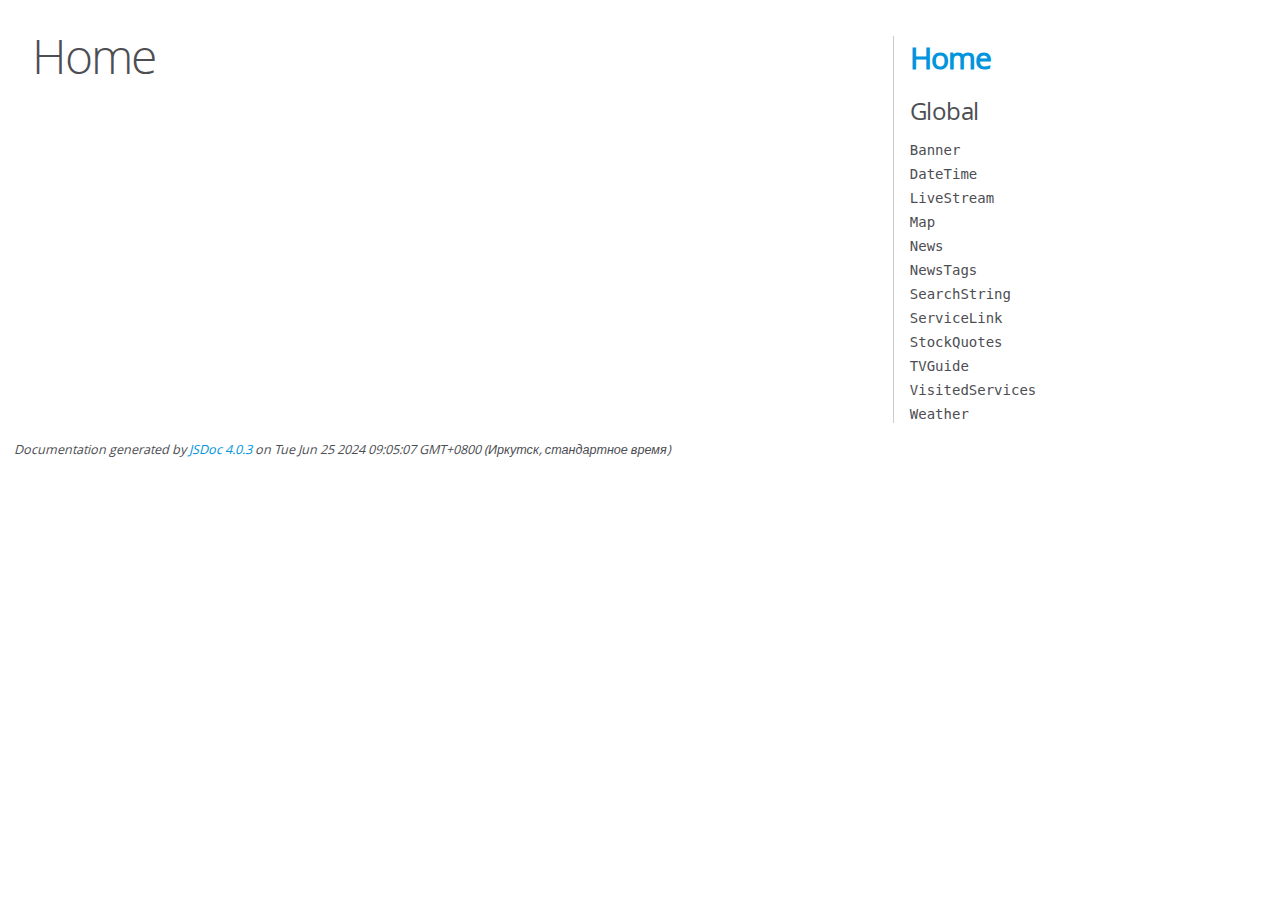
<file: vite/out/index.html>
<!DOCTYPE html>
<html lang="en">
<head>
    <meta charset="utf-8">
    <title>JSDoc: Home</title>

    <script src="scripts/prettify/prettify.js"> </script>
    <script src="scripts/prettify/lang-css.js"> </script>
    <!--[if lt IE 9]>
      <script src="//html5shiv.googlecode.com/svn/trunk/html5.js"></script>
    <![endif]-->
    <link type="text/css" rel="stylesheet" href="styles/prettify-tomorrow.css">
    <link type="text/css" rel="stylesheet" href="styles/jsdoc-default.css">
</head>

<body>

<div id="main">

    <h1 class="page-title">Home</h1>

    



    


    <h3> </h3>










    









</div>

<nav>
    <h2><a href="index.html">Home</a></h2><h3>Global</h3><ul><li><a href="global.html#Banner">Banner</a></li><li><a href="global.html#DateTime">DateTime</a></li><li><a href="global.html#LiveStream">LiveStream</a></li><li><a href="global.html#Map">Map</a></li><li><a href="global.html#News">News</a></li><li><a href="global.html#NewsTags">NewsTags</a></li><li><a href="global.html#SearchString">SearchString</a></li><li><a href="global.html#ServiceLink">ServiceLink</a></li><li><a href="global.html#StockQuotes">StockQuotes</a></li><li><a href="global.html#TVGuide">TVGuide</a></li><li><a href="global.html#VisitedServices">VisitedServices</a></li><li><a href="global.html#Weather">Weather</a></li></ul>
</nav>

<br class="clear">

<footer>
    Documentation generated by <a href="https://github.com/jsdoc/jsdoc">JSDoc 4.0.3</a> on Tue Jun 25 2024 09:05:07 GMT+0800 (Иркутск, стандартное время)
</footer>

<script> prettyPrint(); </script>
<script src="scripts/linenumber.js"> </script>
</body>
</html>
</file>
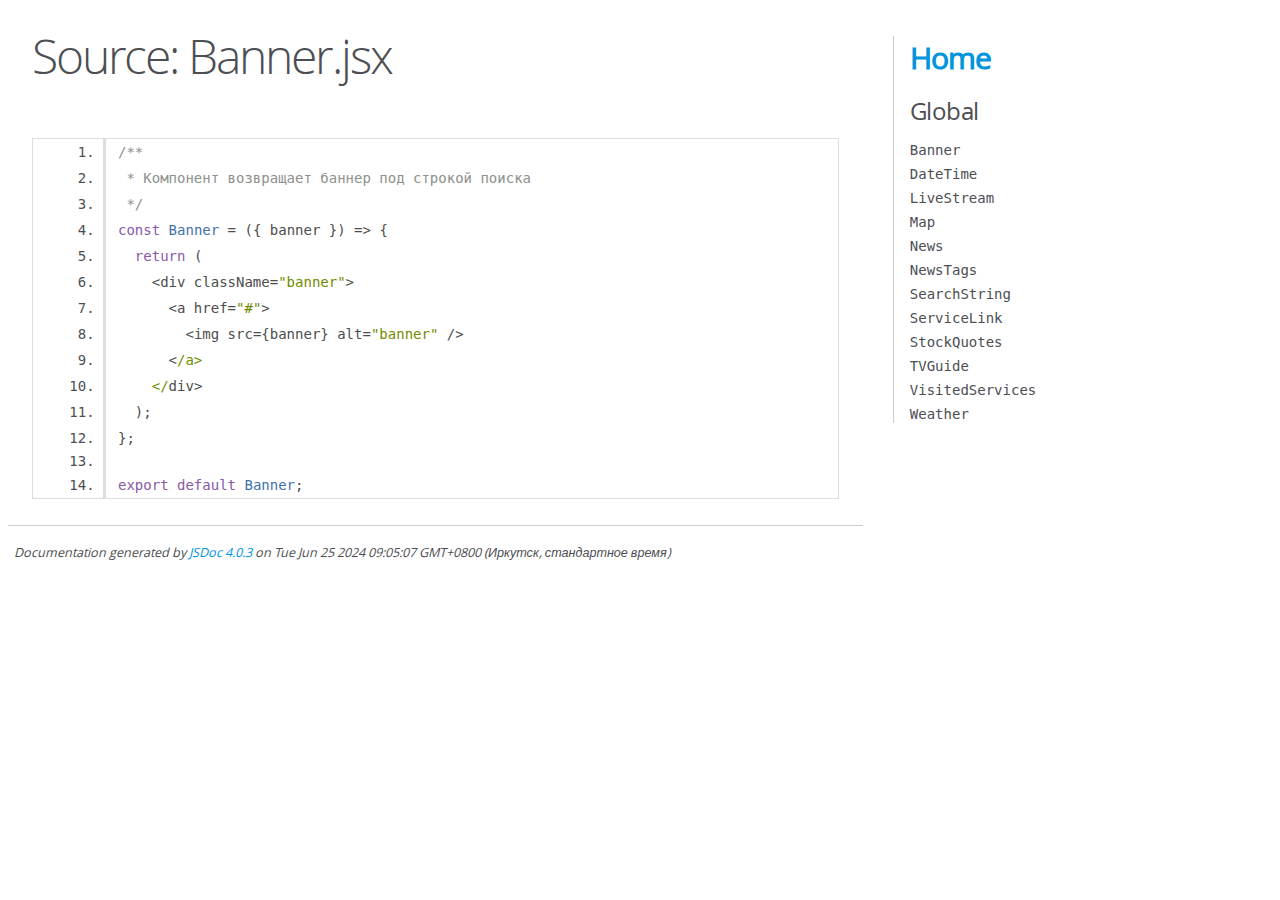
<file: vite/out/Banner.jsx.html>
<!DOCTYPE html>
<html lang="en">
<head>
    <meta charset="utf-8">
    <title>JSDoc: Source: Banner.jsx</title>

    <script src="scripts/prettify/prettify.js"> </script>
    <script src="scripts/prettify/lang-css.js"> </script>
    <!--[if lt IE 9]>
      <script src="//html5shiv.googlecode.com/svn/trunk/html5.js"></script>
    <![endif]-->
    <link type="text/css" rel="stylesheet" href="styles/prettify-tomorrow.css">
    <link type="text/css" rel="stylesheet" href="styles/jsdoc-default.css">
</head>

<body>

<div id="main">

    <h1 class="page-title">Source: Banner.jsx</h1>

    



    
    <section>
        <article>
            <pre class="prettyprint source linenums"><code>/**
 * Компонент возвращает баннер под строкой поиска 
 */
const Banner = ({ banner }) => {
  return (
    &lt;div className="banner">
      &lt;a href="#">
        &lt;img src={banner} alt="banner" />
      &lt;/a>
    &lt;/div>
  );
};

export default Banner;
</code></pre>
        </article>
    </section>




</div>

<nav>
    <h2><a href="index.html">Home</a></h2><h3>Global</h3><ul><li><a href="global.html#Banner">Banner</a></li><li><a href="global.html#DateTime">DateTime</a></li><li><a href="global.html#LiveStream">LiveStream</a></li><li><a href="global.html#Map">Map</a></li><li><a href="global.html#News">News</a></li><li><a href="global.html#NewsTags">NewsTags</a></li><li><a href="global.html#SearchString">SearchString</a></li><li><a href="global.html#ServiceLink">ServiceLink</a></li><li><a href="global.html#StockQuotes">StockQuotes</a></li><li><a href="global.html#TVGuide">TVGuide</a></li><li><a href="global.html#VisitedServices">VisitedServices</a></li><li><a href="global.html#Weather">Weather</a></li></ul>
</nav>

<br class="clear">

<footer>
    Documentation generated by <a href="https://github.com/jsdoc/jsdoc">JSDoc 4.0.3</a> on Tue Jun 25 2024 09:05:07 GMT+0800 (Иркутск, стандартное время)
</footer>

<script> prettyPrint(); </script>
<script src="scripts/linenumber.js"> </script>
</body>
</html>
</file>
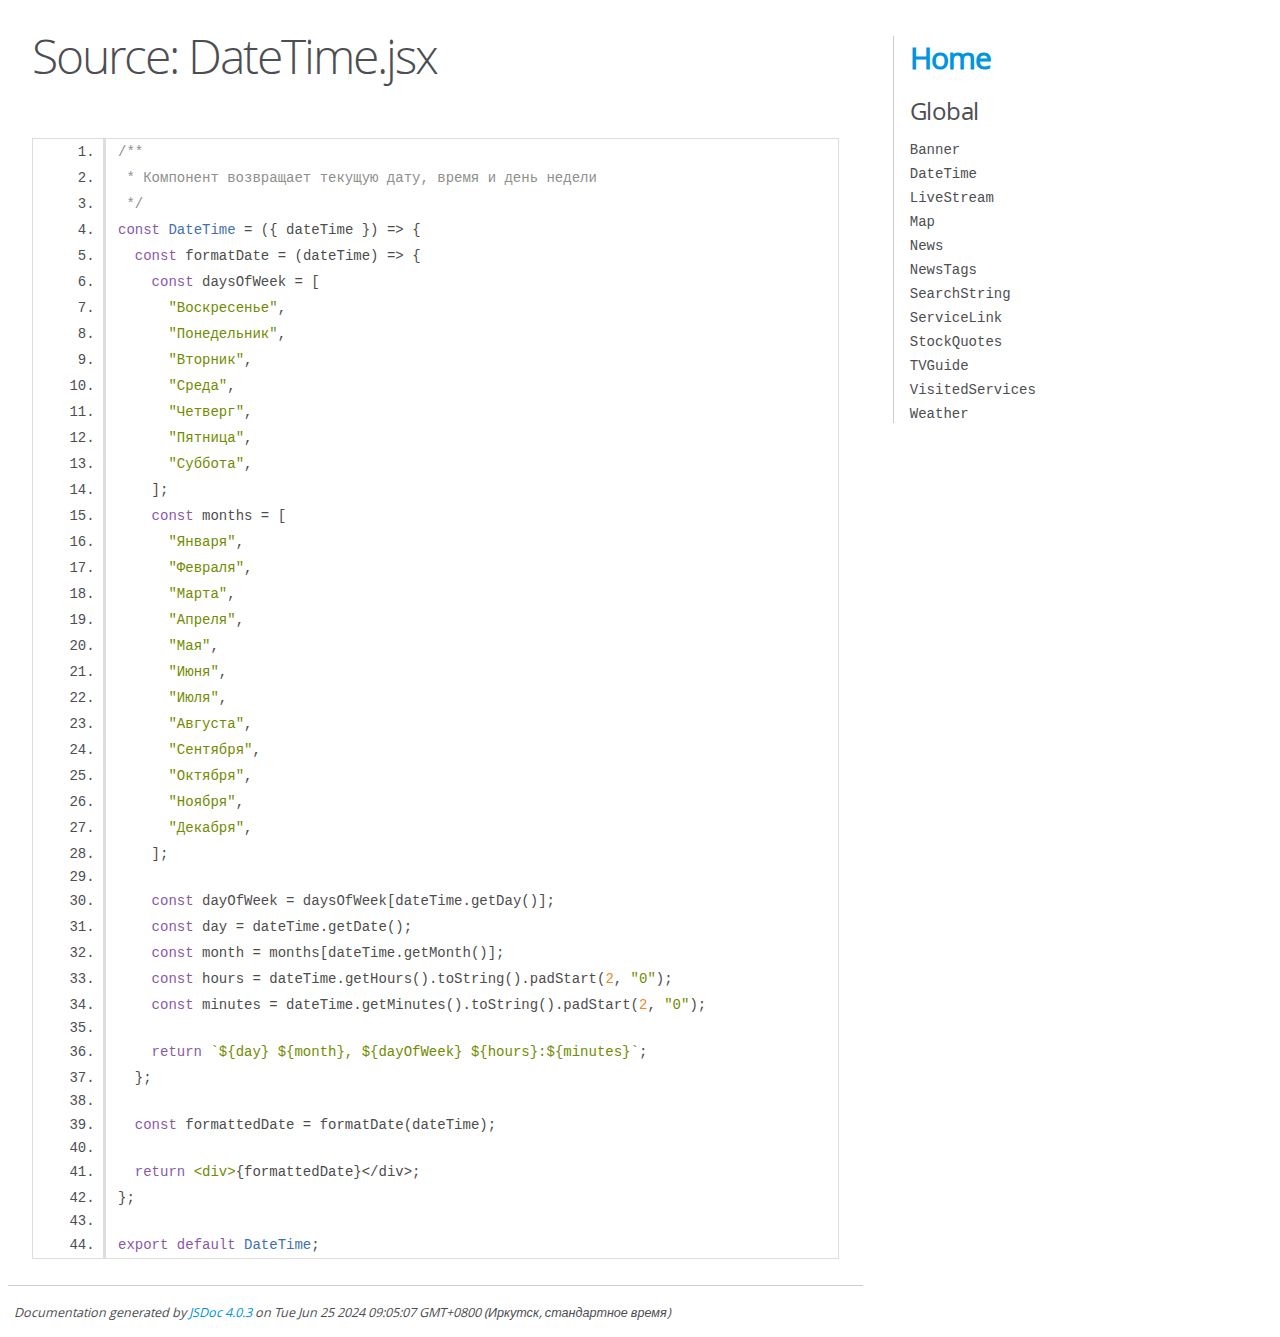
<file: vite/out/DateTime.jsx.html>
<!DOCTYPE html>
<html lang="en">
<head>
    <meta charset="utf-8">
    <title>JSDoc: Source: DateTime.jsx</title>

    <script src="scripts/prettify/prettify.js"> </script>
    <script src="scripts/prettify/lang-css.js"> </script>
    <!--[if lt IE 9]>
      <script src="//html5shiv.googlecode.com/svn/trunk/html5.js"></script>
    <![endif]-->
    <link type="text/css" rel="stylesheet" href="styles/prettify-tomorrow.css">
    <link type="text/css" rel="stylesheet" href="styles/jsdoc-default.css">
</head>

<body>

<div id="main">

    <h1 class="page-title">Source: DateTime.jsx</h1>

    



    
    <section>
        <article>
            <pre class="prettyprint source linenums"><code>/**
 * Компонент возвращает текущую дату, время и день недели 
 */
const DateTime = ({ dateTime }) => {
  const formatDate = (dateTime) => {
    const daysOfWeek = [
      "Воскресенье",
      "Понедельник",
      "Вторник",
      "Среда",
      "Четверг",
      "Пятница",
      "Суббота",
    ];
    const months = [
      "Января",
      "Февраля",
      "Марта",
      "Апреля",
      "Мая",
      "Июня",
      "Июля",
      "Августа",
      "Сентября",
      "Октября",
      "Ноября",
      "Декабря",
    ];

    const dayOfWeek = daysOfWeek[dateTime.getDay()];
    const day = dateTime.getDate();
    const month = months[dateTime.getMonth()];
    const hours = dateTime.getHours().toString().padStart(2, "0");
    const minutes = dateTime.getMinutes().toString().padStart(2, "0");

    return `${day} ${month}, ${dayOfWeek} ${hours}:${minutes}`;
  };

  const formattedDate = formatDate(dateTime);

  return &lt;div>{formattedDate}&lt;/div>;
};

export default DateTime;
</code></pre>
        </article>
    </section>




</div>

<nav>
    <h2><a href="index.html">Home</a></h2><h3>Global</h3><ul><li><a href="global.html#Banner">Banner</a></li><li><a href="global.html#DateTime">DateTime</a></li><li><a href="global.html#LiveStream">LiveStream</a></li><li><a href="global.html#Map">Map</a></li><li><a href="global.html#News">News</a></li><li><a href="global.html#NewsTags">NewsTags</a></li><li><a href="global.html#SearchString">SearchString</a></li><li><a href="global.html#ServiceLink">ServiceLink</a></li><li><a href="global.html#StockQuotes">StockQuotes</a></li><li><a href="global.html#TVGuide">TVGuide</a></li><li><a href="global.html#VisitedServices">VisitedServices</a></li><li><a href="global.html#Weather">Weather</a></li></ul>
</nav>

<br class="clear">

<footer>
    Documentation generated by <a href="https://github.com/jsdoc/jsdoc">JSDoc 4.0.3</a> on Tue Jun 25 2024 09:05:07 GMT+0800 (Иркутск, стандартное время)
</footer>

<script> prettyPrint(); </script>
<script src="scripts/linenumber.js"> </script>
</body>
</html>
</file>
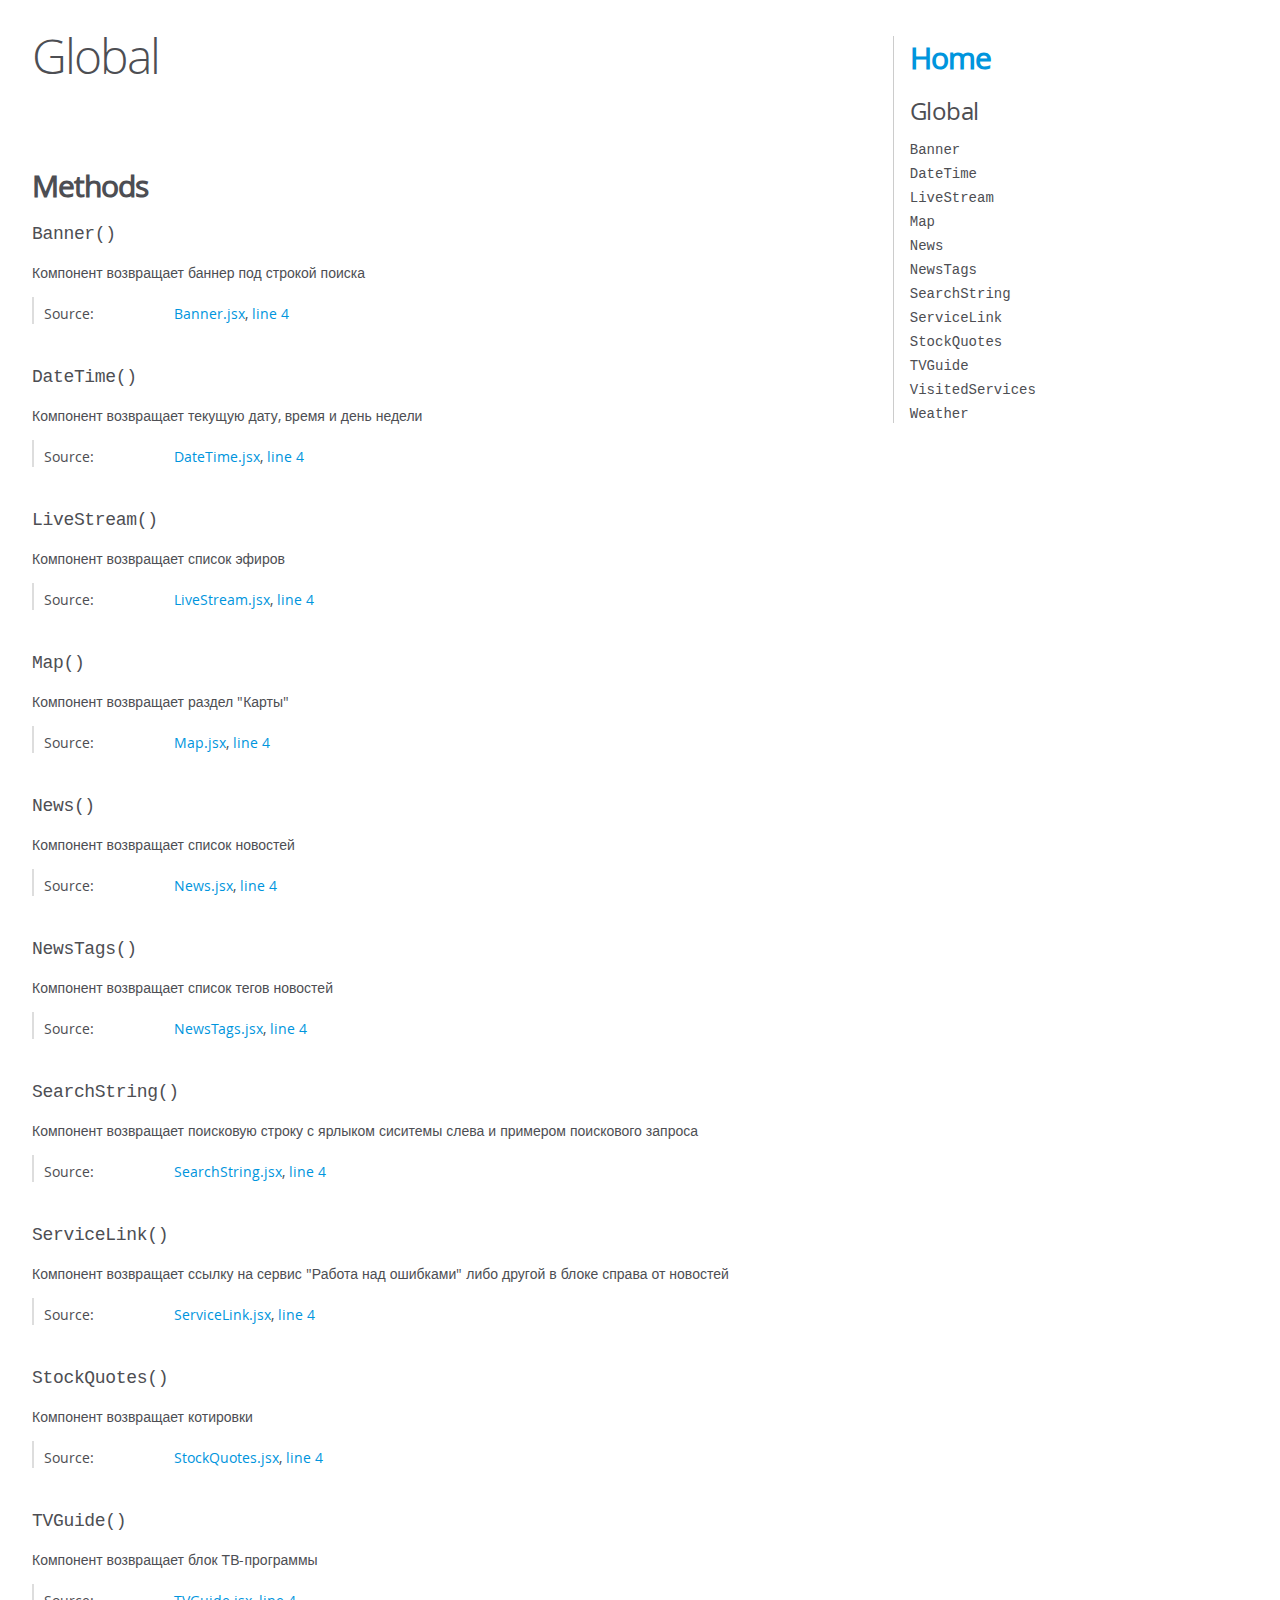
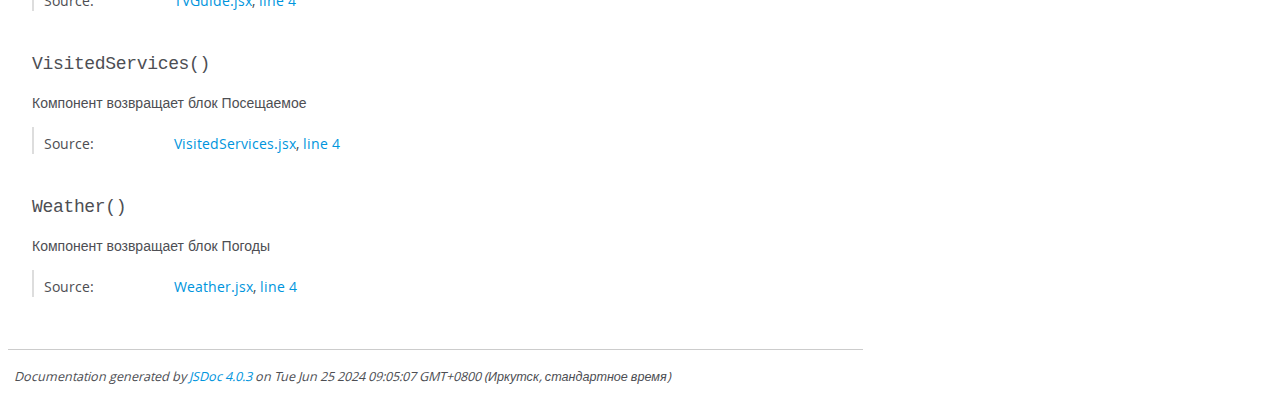
<file: vite/out/global.html>
<!DOCTYPE html>
<html lang="en">
<head>
    <meta charset="utf-8">
    <title>JSDoc: Global</title>

    <script src="scripts/prettify/prettify.js"> </script>
    <script src="scripts/prettify/lang-css.js"> </script>
    <!--[if lt IE 9]>
      <script src="//html5shiv.googlecode.com/svn/trunk/html5.js"></script>
    <![endif]-->
    <link type="text/css" rel="stylesheet" href="styles/prettify-tomorrow.css">
    <link type="text/css" rel="stylesheet" href="styles/jsdoc-default.css">
</head>

<body>

<div id="main">

    <h1 class="page-title">Global</h1>

    




<section>

<header>
    
        <h2></h2>
        
    
</header>

<article>
    <div class="container-overview">
    
        

        


<dl class="details">

    

    

    

    

    

    

    

    

    

    

    

    

    

    

    

    
</dl>


        
    
    </div>

    

    

    

    

    

    

    

    
        <h3 class="subsection-title">Methods</h3>

        
            

    

    
    <h4 class="name" id="Banner"><span class="type-signature"></span>Banner<span class="signature">()</span><span class="type-signature"></span></h4>
    

    



<div class="description">
    Компонент возвращает баннер под строкой поиска
</div>













<dl class="details">

    

    

    

    

    

    

    

    

    

    

    

    

    
    <dt class="tag-source">Source:</dt>
    <dd class="tag-source"><ul class="dummy"><li>
        <a href="Banner.jsx.html">Banner.jsx</a>, <a href="Banner.jsx.html#line4">line 4</a>
    </li></ul></dd>
    

    

    

    
</dl>




















        
            

    

    
    <h4 class="name" id="DateTime"><span class="type-signature"></span>DateTime<span class="signature">()</span><span class="type-signature"></span></h4>
    

    



<div class="description">
    Компонент возвращает текущую дату, время и день недели
</div>













<dl class="details">

    

    

    

    

    

    

    

    

    

    

    

    

    
    <dt class="tag-source">Source:</dt>
    <dd class="tag-source"><ul class="dummy"><li>
        <a href="DateTime.jsx.html">DateTime.jsx</a>, <a href="DateTime.jsx.html#line4">line 4</a>
    </li></ul></dd>
    

    

    

    
</dl>




















        
            

    

    
    <h4 class="name" id="LiveStream"><span class="type-signature"></span>LiveStream<span class="signature">()</span><span class="type-signature"></span></h4>
    

    



<div class="description">
    Компонент возвращает список эфиров
</div>













<dl class="details">

    

    

    

    

    

    

    

    

    

    

    

    

    
    <dt class="tag-source">Source:</dt>
    <dd class="tag-source"><ul class="dummy"><li>
        <a href="LiveStream.jsx.html">LiveStream.jsx</a>, <a href="LiveStream.jsx.html#line4">line 4</a>
    </li></ul></dd>
    

    

    

    
</dl>




















        
            

    

    
    <h4 class="name" id="Map"><span class="type-signature"></span>Map<span class="signature">()</span><span class="type-signature"></span></h4>
    

    



<div class="description">
    Компонент возвращает раздел "Карты"
</div>













<dl class="details">

    

    

    

    

    

    

    

    

    

    

    

    

    
    <dt class="tag-source">Source:</dt>
    <dd class="tag-source"><ul class="dummy"><li>
        <a href="Map.jsx.html">Map.jsx</a>, <a href="Map.jsx.html#line4">line 4</a>
    </li></ul></dd>
    

    

    

    
</dl>




















        
            

    

    
    <h4 class="name" id="News"><span class="type-signature"></span>News<span class="signature">()</span><span class="type-signature"></span></h4>
    

    



<div class="description">
    Компонент возвращает список новостей
</div>













<dl class="details">

    

    

    

    

    

    

    

    

    

    

    

    

    
    <dt class="tag-source">Source:</dt>
    <dd class="tag-source"><ul class="dummy"><li>
        <a href="News.jsx.html">News.jsx</a>, <a href="News.jsx.html#line4">line 4</a>
    </li></ul></dd>
    

    

    

    
</dl>




















        
            

    

    
    <h4 class="name" id="NewsTags"><span class="type-signature"></span>NewsTags<span class="signature">()</span><span class="type-signature"></span></h4>
    

    



<div class="description">
    Компонент возвращает список тегов новостей
</div>













<dl class="details">

    

    

    

    

    

    

    

    

    

    

    

    

    
    <dt class="tag-source">Source:</dt>
    <dd class="tag-source"><ul class="dummy"><li>
        <a href="NewsTags.jsx.html">NewsTags.jsx</a>, <a href="NewsTags.jsx.html#line4">line 4</a>
    </li></ul></dd>
    

    

    

    
</dl>




















        
            

    

    
    <h4 class="name" id="SearchString"><span class="type-signature"></span>SearchString<span class="signature">()</span><span class="type-signature"></span></h4>
    

    



<div class="description">
    Компонент возвращает поисковую строку с ярлыком сиситемы слева и примером поискового запроса
</div>













<dl class="details">

    

    

    

    

    

    

    

    

    

    

    

    

    
    <dt class="tag-source">Source:</dt>
    <dd class="tag-source"><ul class="dummy"><li>
        <a href="SearchString.jsx.html">SearchString.jsx</a>, <a href="SearchString.jsx.html#line4">line 4</a>
    </li></ul></dd>
    

    

    

    
</dl>




















        
            

    

    
    <h4 class="name" id="ServiceLink"><span class="type-signature"></span>ServiceLink<span class="signature">()</span><span class="type-signature"></span></h4>
    

    



<div class="description">
    Компонент возвращает ссылку на сервис "Работа над ошибками" либо другой в блоке справа от новостей
</div>













<dl class="details">

    

    

    

    

    

    

    

    

    

    

    

    

    
    <dt class="tag-source">Source:</dt>
    <dd class="tag-source"><ul class="dummy"><li>
        <a href="ServiceLink.jsx.html">ServiceLink.jsx</a>, <a href="ServiceLink.jsx.html#line4">line 4</a>
    </li></ul></dd>
    

    

    

    
</dl>




















        
            

    

    
    <h4 class="name" id="StockQuotes"><span class="type-signature"></span>StockQuotes<span class="signature">()</span><span class="type-signature"></span></h4>
    

    



<div class="description">
    Компонент возвращает котировки
</div>













<dl class="details">

    

    

    

    

    

    

    

    

    

    

    

    

    
    <dt class="tag-source">Source:</dt>
    <dd class="tag-source"><ul class="dummy"><li>
        <a href="StockQuotes.jsx.html">StockQuotes.jsx</a>, <a href="StockQuotes.jsx.html#line4">line 4</a>
    </li></ul></dd>
    

    

    

    
</dl>




















        
            

    

    
    <h4 class="name" id="TVGuide"><span class="type-signature"></span>TVGuide<span class="signature">()</span><span class="type-signature"></span></h4>
    

    



<div class="description">
    Компонент возвращает блок ТВ-программы
</div>













<dl class="details">

    

    

    

    

    

    

    

    

    

    

    

    

    
    <dt class="tag-source">Source:</dt>
    <dd class="tag-source"><ul class="dummy"><li>
        <a href="TVGuide.jsx.html">TVGuide.jsx</a>, <a href="TVGuide.jsx.html#line4">line 4</a>
    </li></ul></dd>
    

    

    

    
</dl>




















        
            

    

    
    <h4 class="name" id="VisitedServices"><span class="type-signature"></span>VisitedServices<span class="signature">()</span><span class="type-signature"></span></h4>
    

    



<div class="description">
    Компонент возвращает блок Посещаемое
</div>













<dl class="details">

    

    

    

    

    

    

    

    

    

    

    

    

    
    <dt class="tag-source">Source:</dt>
    <dd class="tag-source"><ul class="dummy"><li>
        <a href="VisitedServices.jsx.html">VisitedServices.jsx</a>, <a href="VisitedServices.jsx.html#line4">line 4</a>
    </li></ul></dd>
    

    

    

    
</dl>




















        
            

    

    
    <h4 class="name" id="Weather"><span class="type-signature"></span>Weather<span class="signature">()</span><span class="type-signature"></span></h4>
    

    



<div class="description">
    Компонент возвращает блок Погоды
</div>













<dl class="details">

    

    

    

    

    

    

    

    

    

    

    

    

    
    <dt class="tag-source">Source:</dt>
    <dd class="tag-source"><ul class="dummy"><li>
        <a href="Weather.jsx.html">Weather.jsx</a>, <a href="Weather.jsx.html#line4">line 4</a>
    </li></ul></dd>
    

    

    

    
</dl>




















        
    

    

    
</article>

</section>




</div>

<nav>
    <h2><a href="index.html">Home</a></h2><h3>Global</h3><ul><li><a href="global.html#Banner">Banner</a></li><li><a href="global.html#DateTime">DateTime</a></li><li><a href="global.html#LiveStream">LiveStream</a></li><li><a href="global.html#Map">Map</a></li><li><a href="global.html#News">News</a></li><li><a href="global.html#NewsTags">NewsTags</a></li><li><a href="global.html#SearchString">SearchString</a></li><li><a href="global.html#ServiceLink">ServiceLink</a></li><li><a href="global.html#StockQuotes">StockQuotes</a></li><li><a href="global.html#TVGuide">TVGuide</a></li><li><a href="global.html#VisitedServices">VisitedServices</a></li><li><a href="global.html#Weather">Weather</a></li></ul>
</nav>

<br class="clear">

<footer>
    Documentation generated by <a href="https://github.com/jsdoc/jsdoc">JSDoc 4.0.3</a> on Tue Jun 25 2024 09:05:07 GMT+0800 (Иркутск, стандартное время)
</footer>

<script> prettyPrint(); </script>
<script src="scripts/linenumber.js"> </script>
</body>
</html>
</file>
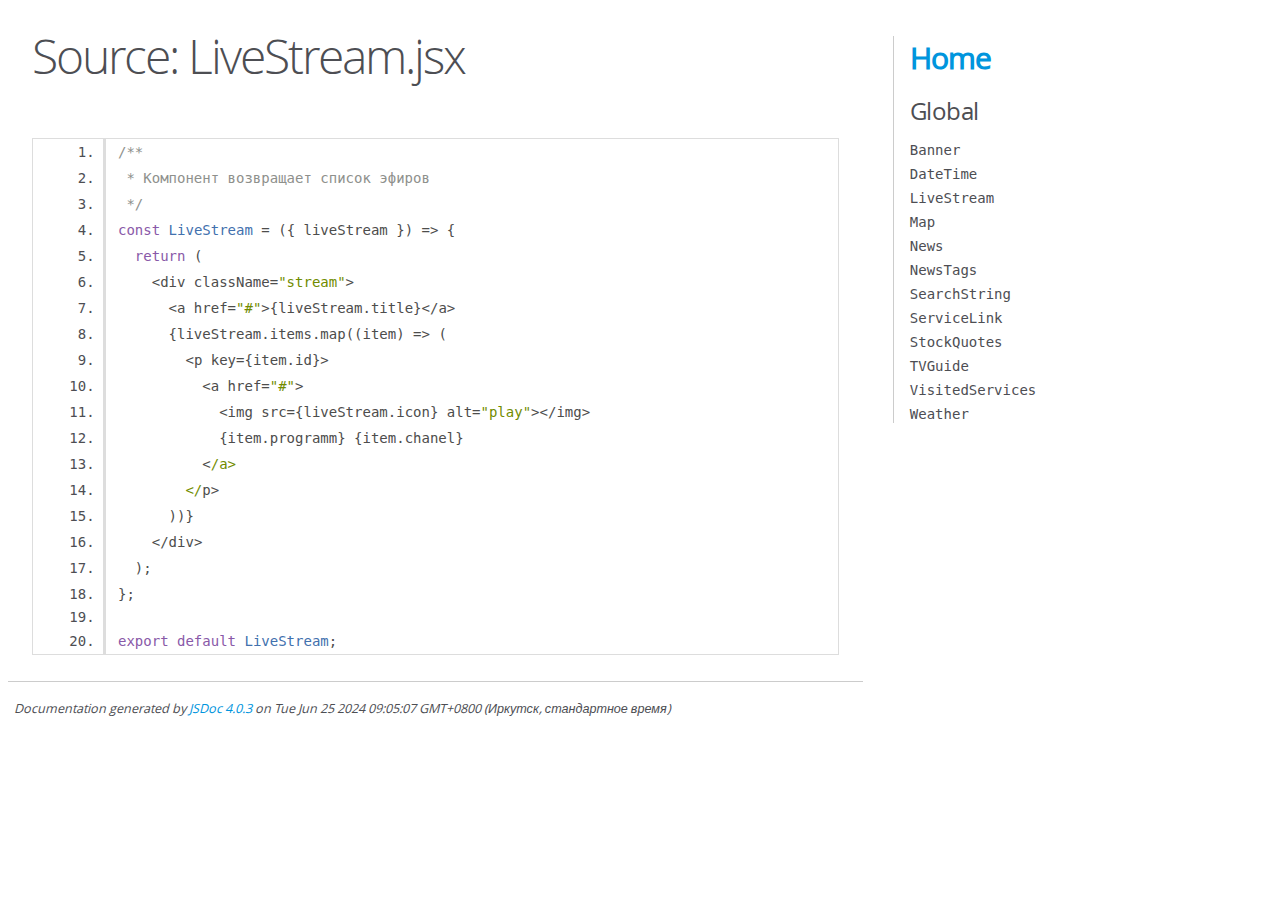
<file: vite/out/LiveStream.jsx.html>
<!DOCTYPE html>
<html lang="en">
<head>
    <meta charset="utf-8">
    <title>JSDoc: Source: LiveStream.jsx</title>

    <script src="scripts/prettify/prettify.js"> </script>
    <script src="scripts/prettify/lang-css.js"> </script>
    <!--[if lt IE 9]>
      <script src="//html5shiv.googlecode.com/svn/trunk/html5.js"></script>
    <![endif]-->
    <link type="text/css" rel="stylesheet" href="styles/prettify-tomorrow.css">
    <link type="text/css" rel="stylesheet" href="styles/jsdoc-default.css">
</head>

<body>

<div id="main">

    <h1 class="page-title">Source: LiveStream.jsx</h1>

    



    
    <section>
        <article>
            <pre class="prettyprint source linenums"><code>/**
 * Компонент возвращает список эфиров 
 */
const LiveStream = ({ liveStream }) => {
  return (
    &lt;div className="stream">
      &lt;a href="#">{liveStream.title}&lt;/a>
      {liveStream.items.map((item) => (
        &lt;p key={item.id}>
          &lt;a href="#">
            &lt;img src={liveStream.icon} alt="play">&lt;/img>
            {item.programm} {item.chanel}
          &lt;/a>
        &lt;/p>
      ))}
    &lt;/div>
  );
};

export default LiveStream;
</code></pre>
        </article>
    </section>




</div>

<nav>
    <h2><a href="index.html">Home</a></h2><h3>Global</h3><ul><li><a href="global.html#Banner">Banner</a></li><li><a href="global.html#DateTime">DateTime</a></li><li><a href="global.html#LiveStream">LiveStream</a></li><li><a href="global.html#Map">Map</a></li><li><a href="global.html#News">News</a></li><li><a href="global.html#NewsTags">NewsTags</a></li><li><a href="global.html#SearchString">SearchString</a></li><li><a href="global.html#ServiceLink">ServiceLink</a></li><li><a href="global.html#StockQuotes">StockQuotes</a></li><li><a href="global.html#TVGuide">TVGuide</a></li><li><a href="global.html#VisitedServices">VisitedServices</a></li><li><a href="global.html#Weather">Weather</a></li></ul>
</nav>

<br class="clear">

<footer>
    Documentation generated by <a href="https://github.com/jsdoc/jsdoc">JSDoc 4.0.3</a> on Tue Jun 25 2024 09:05:07 GMT+0800 (Иркутск, стандартное время)
</footer>

<script> prettyPrint(); </script>
<script src="scripts/linenumber.js"> </script>
</body>
</html>
</file>
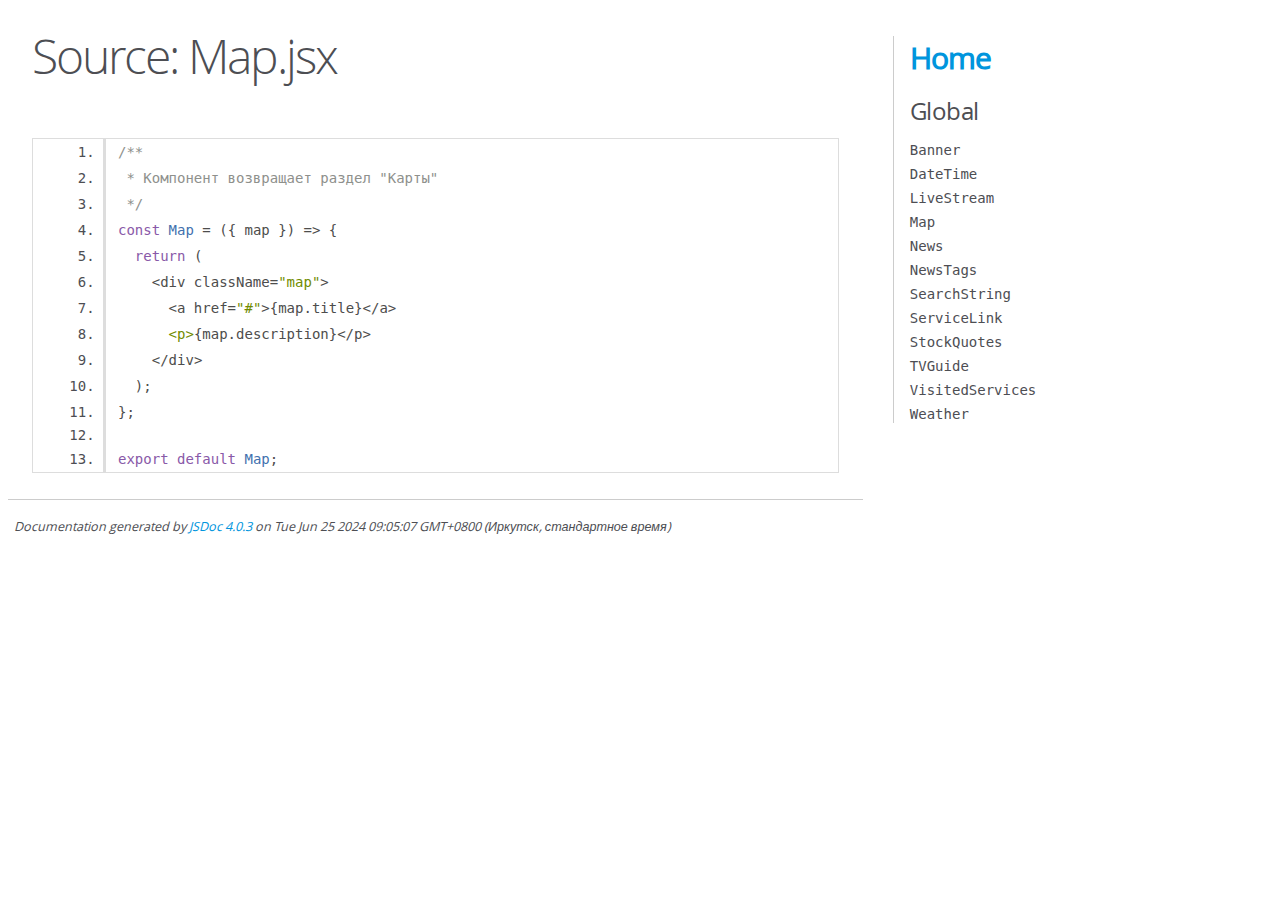
<file: vite/out/Map.jsx.html>
<!DOCTYPE html>
<html lang="en">
<head>
    <meta charset="utf-8">
    <title>JSDoc: Source: Map.jsx</title>

    <script src="scripts/prettify/prettify.js"> </script>
    <script src="scripts/prettify/lang-css.js"> </script>
    <!--[if lt IE 9]>
      <script src="//html5shiv.googlecode.com/svn/trunk/html5.js"></script>
    <![endif]-->
    <link type="text/css" rel="stylesheet" href="styles/prettify-tomorrow.css">
    <link type="text/css" rel="stylesheet" href="styles/jsdoc-default.css">
</head>

<body>

<div id="main">

    <h1 class="page-title">Source: Map.jsx</h1>

    



    
    <section>
        <article>
            <pre class="prettyprint source linenums"><code>/**
 * Компонент возвращает раздел "Карты"
 */
const Map = ({ map }) => {
  return (
    &lt;div className="map">
      &lt;a href="#">{map.title}&lt;/a>
      &lt;p>{map.description}&lt;/p>
    &lt;/div>
  );
};

export default Map;
</code></pre>
        </article>
    </section>




</div>

<nav>
    <h2><a href="index.html">Home</a></h2><h3>Global</h3><ul><li><a href="global.html#Banner">Banner</a></li><li><a href="global.html#DateTime">DateTime</a></li><li><a href="global.html#LiveStream">LiveStream</a></li><li><a href="global.html#Map">Map</a></li><li><a href="global.html#News">News</a></li><li><a href="global.html#NewsTags">NewsTags</a></li><li><a href="global.html#SearchString">SearchString</a></li><li><a href="global.html#ServiceLink">ServiceLink</a></li><li><a href="global.html#StockQuotes">StockQuotes</a></li><li><a href="global.html#TVGuide">TVGuide</a></li><li><a href="global.html#VisitedServices">VisitedServices</a></li><li><a href="global.html#Weather">Weather</a></li></ul>
</nav>

<br class="clear">

<footer>
    Documentation generated by <a href="https://github.com/jsdoc/jsdoc">JSDoc 4.0.3</a> on Tue Jun 25 2024 09:05:07 GMT+0800 (Иркутск, стандартное время)
</footer>

<script> prettyPrint(); </script>
<script src="scripts/linenumber.js"> </script>
</body>
</html>
</file>
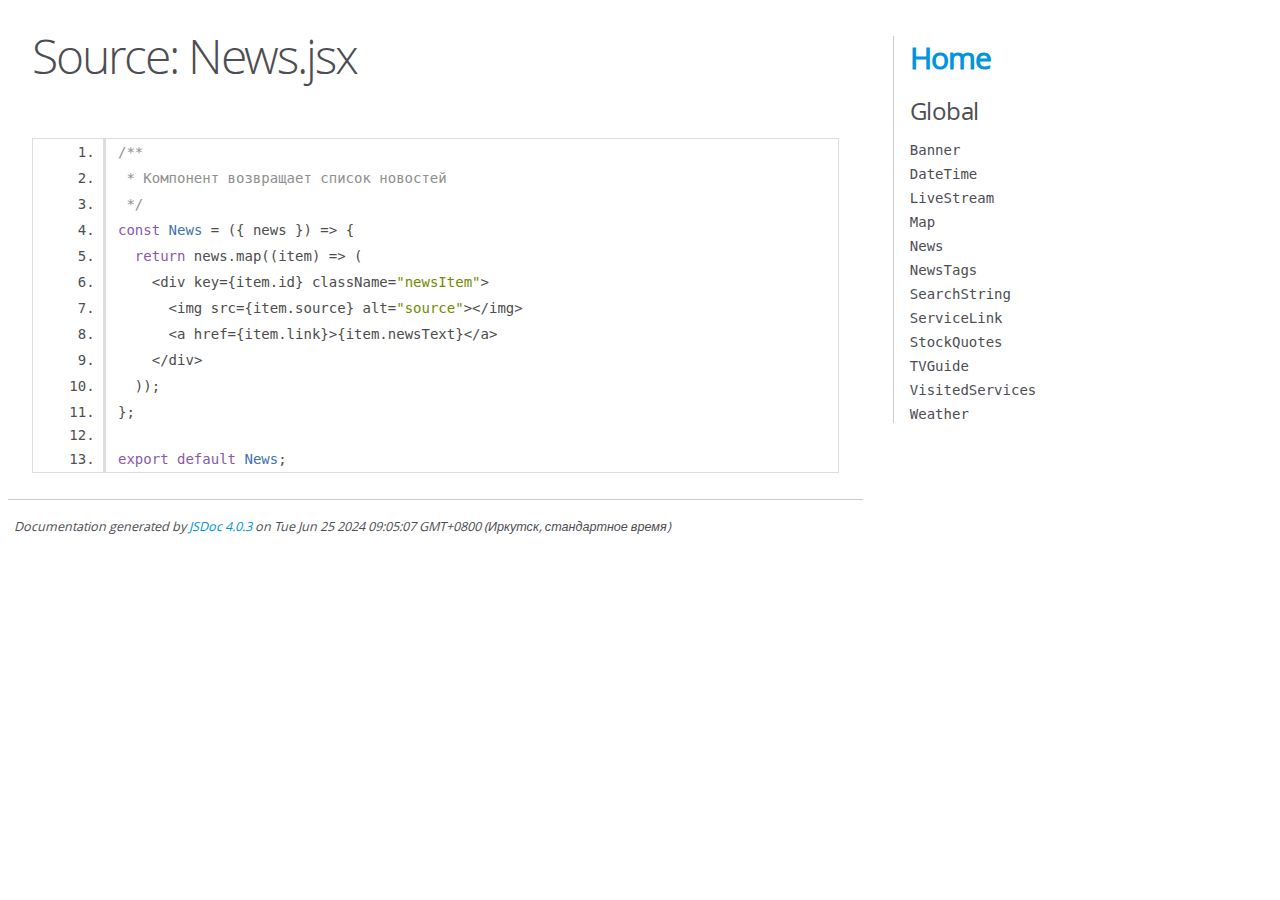
<file: vite/out/News.jsx.html>
<!DOCTYPE html>
<html lang="en">
<head>
    <meta charset="utf-8">
    <title>JSDoc: Source: News.jsx</title>

    <script src="scripts/prettify/prettify.js"> </script>
    <script src="scripts/prettify/lang-css.js"> </script>
    <!--[if lt IE 9]>
      <script src="//html5shiv.googlecode.com/svn/trunk/html5.js"></script>
    <![endif]-->
    <link type="text/css" rel="stylesheet" href="styles/prettify-tomorrow.css">
    <link type="text/css" rel="stylesheet" href="styles/jsdoc-default.css">
</head>

<body>

<div id="main">

    <h1 class="page-title">Source: News.jsx</h1>

    



    
    <section>
        <article>
            <pre class="prettyprint source linenums"><code>/**
 * Компонент возвращает список новостей
 */
const News = ({ news }) => {
  return news.map((item) => (
    &lt;div key={item.id} className="newsItem">
      &lt;img src={item.source} alt="source">&lt;/img>
      &lt;a href={item.link}>{item.newsText}&lt;/a>
    &lt;/div>
  ));
};

export default News;
</code></pre>
        </article>
    </section>




</div>

<nav>
    <h2><a href="index.html">Home</a></h2><h3>Global</h3><ul><li><a href="global.html#Banner">Banner</a></li><li><a href="global.html#DateTime">DateTime</a></li><li><a href="global.html#LiveStream">LiveStream</a></li><li><a href="global.html#Map">Map</a></li><li><a href="global.html#News">News</a></li><li><a href="global.html#NewsTags">NewsTags</a></li><li><a href="global.html#SearchString">SearchString</a></li><li><a href="global.html#ServiceLink">ServiceLink</a></li><li><a href="global.html#StockQuotes">StockQuotes</a></li><li><a href="global.html#TVGuide">TVGuide</a></li><li><a href="global.html#VisitedServices">VisitedServices</a></li><li><a href="global.html#Weather">Weather</a></li></ul>
</nav>

<br class="clear">

<footer>
    Documentation generated by <a href="https://github.com/jsdoc/jsdoc">JSDoc 4.0.3</a> on Tue Jun 25 2024 09:05:07 GMT+0800 (Иркутск, стандартное время)
</footer>

<script> prettyPrint(); </script>
<script src="scripts/linenumber.js"> </script>
</body>
</html>
</file>
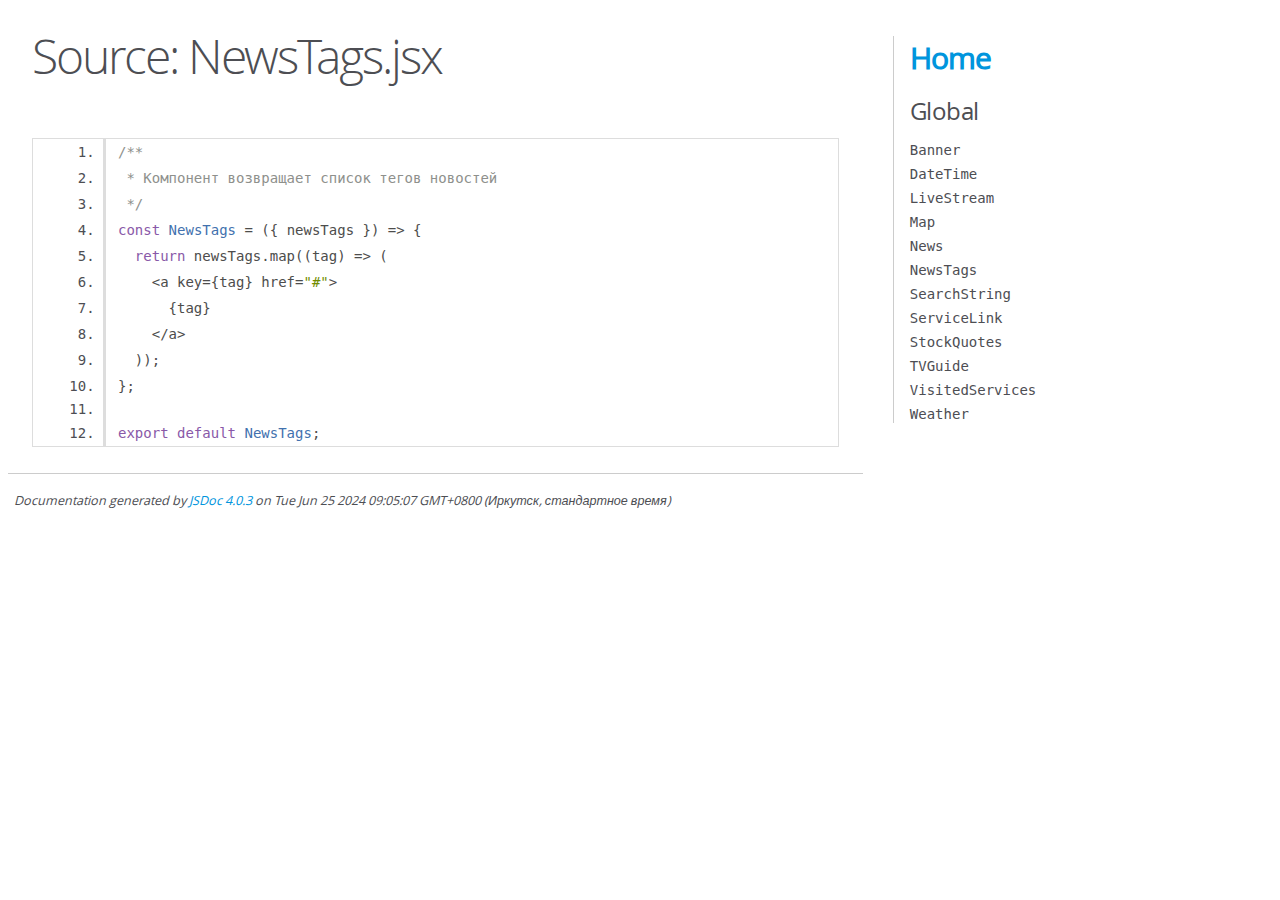
<file: vite/out/NewsTags.jsx.html>
<!DOCTYPE html>
<html lang="en">
<head>
    <meta charset="utf-8">
    <title>JSDoc: Source: NewsTags.jsx</title>

    <script src="scripts/prettify/prettify.js"> </script>
    <script src="scripts/prettify/lang-css.js"> </script>
    <!--[if lt IE 9]>
      <script src="//html5shiv.googlecode.com/svn/trunk/html5.js"></script>
    <![endif]-->
    <link type="text/css" rel="stylesheet" href="styles/prettify-tomorrow.css">
    <link type="text/css" rel="stylesheet" href="styles/jsdoc-default.css">
</head>

<body>

<div id="main">

    <h1 class="page-title">Source: NewsTags.jsx</h1>

    



    
    <section>
        <article>
            <pre class="prettyprint source linenums"><code>/**
 * Компонент возвращает список тегов новостей
 */
const NewsTags = ({ newsTags }) => {
  return newsTags.map((tag) => (
    &lt;a key={tag} href="#">
      {tag}
    &lt;/a>
  ));
};

export default NewsTags;
</code></pre>
        </article>
    </section>




</div>

<nav>
    <h2><a href="index.html">Home</a></h2><h3>Global</h3><ul><li><a href="global.html#Banner">Banner</a></li><li><a href="global.html#DateTime">DateTime</a></li><li><a href="global.html#LiveStream">LiveStream</a></li><li><a href="global.html#Map">Map</a></li><li><a href="global.html#News">News</a></li><li><a href="global.html#NewsTags">NewsTags</a></li><li><a href="global.html#SearchString">SearchString</a></li><li><a href="global.html#ServiceLink">ServiceLink</a></li><li><a href="global.html#StockQuotes">StockQuotes</a></li><li><a href="global.html#TVGuide">TVGuide</a></li><li><a href="global.html#VisitedServices">VisitedServices</a></li><li><a href="global.html#Weather">Weather</a></li></ul>
</nav>

<br class="clear">

<footer>
    Documentation generated by <a href="https://github.com/jsdoc/jsdoc">JSDoc 4.0.3</a> on Tue Jun 25 2024 09:05:07 GMT+0800 (Иркутск, стандартное время)
</footer>

<script> prettyPrint(); </script>
<script src="scripts/linenumber.js"> </script>
</body>
</html>
</file>
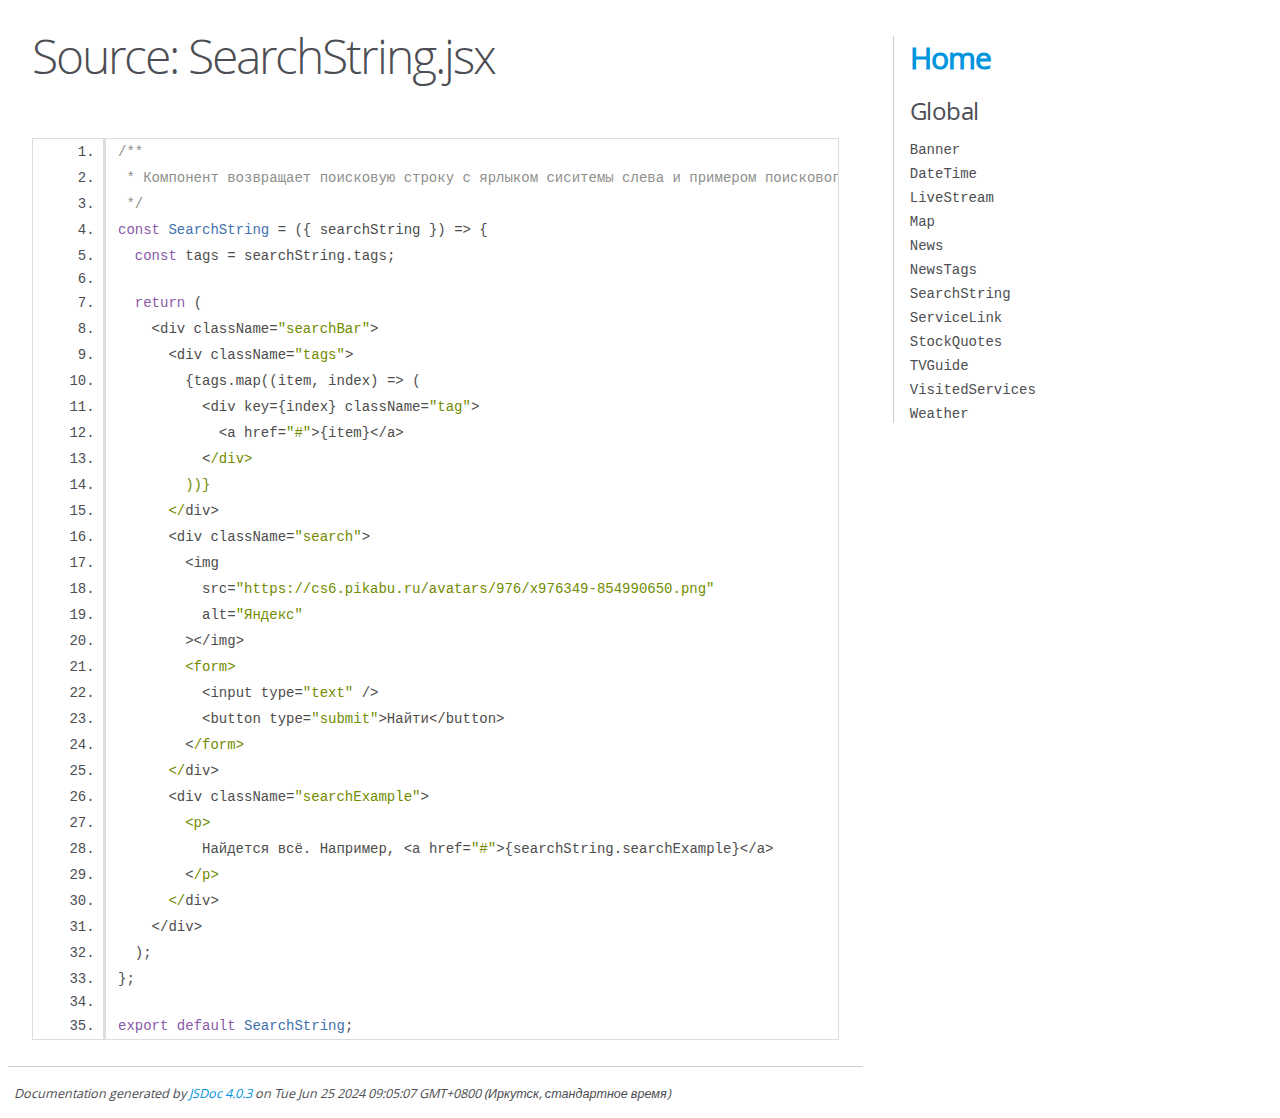
<file: vite/out/SearchString.jsx.html>
<!DOCTYPE html>
<html lang="en">
<head>
    <meta charset="utf-8">
    <title>JSDoc: Source: SearchString.jsx</title>

    <script src="scripts/prettify/prettify.js"> </script>
    <script src="scripts/prettify/lang-css.js"> </script>
    <!--[if lt IE 9]>
      <script src="//html5shiv.googlecode.com/svn/trunk/html5.js"></script>
    <![endif]-->
    <link type="text/css" rel="stylesheet" href="styles/prettify-tomorrow.css">
    <link type="text/css" rel="stylesheet" href="styles/jsdoc-default.css">
</head>

<body>

<div id="main">

    <h1 class="page-title">Source: SearchString.jsx</h1>

    



    
    <section>
        <article>
            <pre class="prettyprint source linenums"><code>/**
 * Компонент возвращает поисковую строку с ярлыком сиситемы слева и примером поискового запроса
 */
const SearchString = ({ searchString }) => {
  const tags = searchString.tags;

  return (
    &lt;div className="searchBar">
      &lt;div className="tags">
        {tags.map((item, index) => (
          &lt;div key={index} className="tag">
            &lt;a href="#">{item}&lt;/a>
          &lt;/div>
        ))}
      &lt;/div>
      &lt;div className="search">
        &lt;img
          src="https://cs6.pikabu.ru/avatars/976/x976349-854990650.png"
          alt="Яндекс"
        >&lt;/img>
        &lt;form>
          &lt;input type="text" />
          &lt;button type="submit">Найти&lt;/button>
        &lt;/form>
      &lt;/div>
      &lt;div className="searchExample">
        &lt;p>
          Найдется всё. Например, &lt;a href="#">{searchString.searchExample}&lt;/a>
        &lt;/p>
      &lt;/div>
    &lt;/div>
  );
};

export default SearchString;
</code></pre>
        </article>
    </section>




</div>

<nav>
    <h2><a href="index.html">Home</a></h2><h3>Global</h3><ul><li><a href="global.html#Banner">Banner</a></li><li><a href="global.html#DateTime">DateTime</a></li><li><a href="global.html#LiveStream">LiveStream</a></li><li><a href="global.html#Map">Map</a></li><li><a href="global.html#News">News</a></li><li><a href="global.html#NewsTags">NewsTags</a></li><li><a href="global.html#SearchString">SearchString</a></li><li><a href="global.html#ServiceLink">ServiceLink</a></li><li><a href="global.html#StockQuotes">StockQuotes</a></li><li><a href="global.html#TVGuide">TVGuide</a></li><li><a href="global.html#VisitedServices">VisitedServices</a></li><li><a href="global.html#Weather">Weather</a></li></ul>
</nav>

<br class="clear">

<footer>
    Documentation generated by <a href="https://github.com/jsdoc/jsdoc">JSDoc 4.0.3</a> on Tue Jun 25 2024 09:05:07 GMT+0800 (Иркутск, стандартное время)
</footer>

<script> prettyPrint(); </script>
<script src="scripts/linenumber.js"> </script>
</body>
</html>
</file>
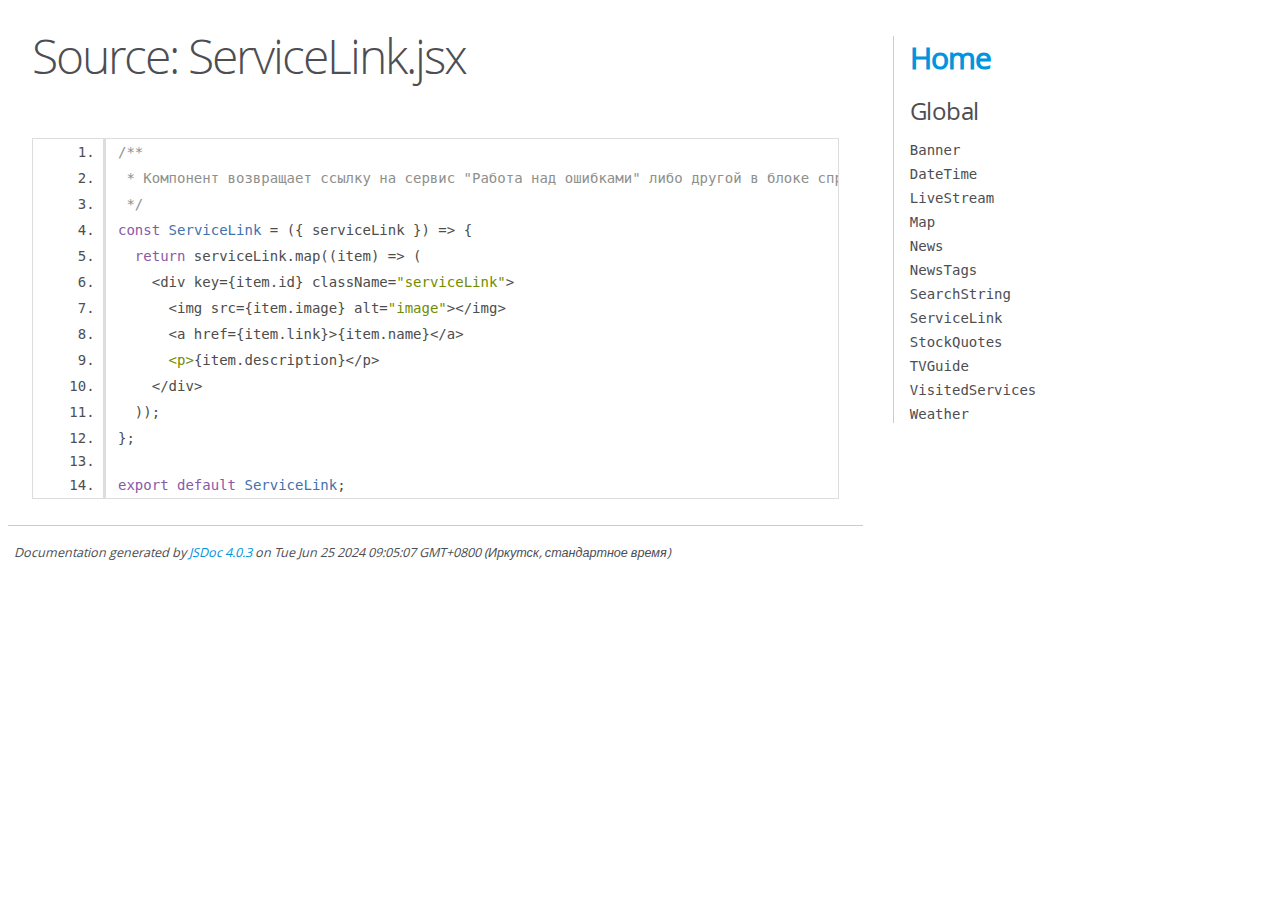
<file: vite/out/ServiceLink.jsx.html>
<!DOCTYPE html>
<html lang="en">
<head>
    <meta charset="utf-8">
    <title>JSDoc: Source: ServiceLink.jsx</title>

    <script src="scripts/prettify/prettify.js"> </script>
    <script src="scripts/prettify/lang-css.js"> </script>
    <!--[if lt IE 9]>
      <script src="//html5shiv.googlecode.com/svn/trunk/html5.js"></script>
    <![endif]-->
    <link type="text/css" rel="stylesheet" href="styles/prettify-tomorrow.css">
    <link type="text/css" rel="stylesheet" href="styles/jsdoc-default.css">
</head>

<body>

<div id="main">

    <h1 class="page-title">Source: ServiceLink.jsx</h1>

    



    
    <section>
        <article>
            <pre class="prettyprint source linenums"><code>/**
 * Компонент возвращает ссылку на сервис "Работа над ошибками" либо другой в блоке справа от новостей
 */
const ServiceLink = ({ serviceLink }) => {
  return serviceLink.map((item) => (
    &lt;div key={item.id} className="serviceLink">
      &lt;img src={item.image} alt="image">&lt;/img>
      &lt;a href={item.link}>{item.name}&lt;/a>
      &lt;p>{item.description}&lt;/p>
    &lt;/div>
  ));
};

export default ServiceLink;
</code></pre>
        </article>
    </section>




</div>

<nav>
    <h2><a href="index.html">Home</a></h2><h3>Global</h3><ul><li><a href="global.html#Banner">Banner</a></li><li><a href="global.html#DateTime">DateTime</a></li><li><a href="global.html#LiveStream">LiveStream</a></li><li><a href="global.html#Map">Map</a></li><li><a href="global.html#News">News</a></li><li><a href="global.html#NewsTags">NewsTags</a></li><li><a href="global.html#SearchString">SearchString</a></li><li><a href="global.html#ServiceLink">ServiceLink</a></li><li><a href="global.html#StockQuotes">StockQuotes</a></li><li><a href="global.html#TVGuide">TVGuide</a></li><li><a href="global.html#VisitedServices">VisitedServices</a></li><li><a href="global.html#Weather">Weather</a></li></ul>
</nav>

<br class="clear">

<footer>
    Documentation generated by <a href="https://github.com/jsdoc/jsdoc">JSDoc 4.0.3</a> on Tue Jun 25 2024 09:05:07 GMT+0800 (Иркутск, стандартное время)
</footer>

<script> prettyPrint(); </script>
<script src="scripts/linenumber.js"> </script>
</body>
</html>
</file>
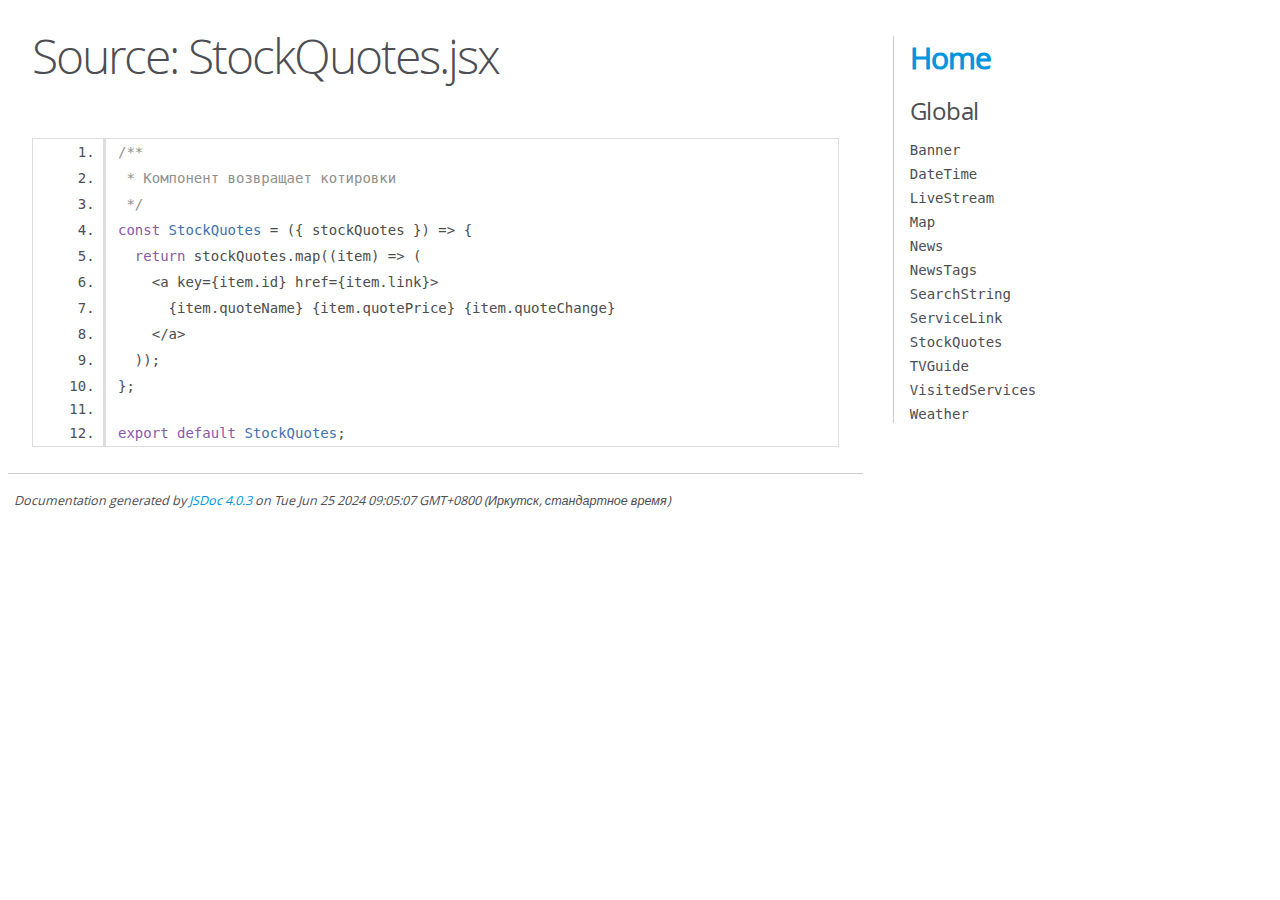
<file: vite/out/StockQuotes.jsx.html>
<!DOCTYPE html>
<html lang="en">
<head>
    <meta charset="utf-8">
    <title>JSDoc: Source: StockQuotes.jsx</title>

    <script src="scripts/prettify/prettify.js"> </script>
    <script src="scripts/prettify/lang-css.js"> </script>
    <!--[if lt IE 9]>
      <script src="//html5shiv.googlecode.com/svn/trunk/html5.js"></script>
    <![endif]-->
    <link type="text/css" rel="stylesheet" href="styles/prettify-tomorrow.css">
    <link type="text/css" rel="stylesheet" href="styles/jsdoc-default.css">
</head>

<body>

<div id="main">

    <h1 class="page-title">Source: StockQuotes.jsx</h1>

    



    
    <section>
        <article>
            <pre class="prettyprint source linenums"><code>/**
 * Компонент возвращает котировки
 */
const StockQuotes = ({ stockQuotes }) => {
  return stockQuotes.map((item) => (
    &lt;a key={item.id} href={item.link}>
      {item.quoteName} {item.quotePrice} {item.quoteChange}
    &lt;/a>
  ));
};

export default StockQuotes;
</code></pre>
        </article>
    </section>




</div>

<nav>
    <h2><a href="index.html">Home</a></h2><h3>Global</h3><ul><li><a href="global.html#Banner">Banner</a></li><li><a href="global.html#DateTime">DateTime</a></li><li><a href="global.html#LiveStream">LiveStream</a></li><li><a href="global.html#Map">Map</a></li><li><a href="global.html#News">News</a></li><li><a href="global.html#NewsTags">NewsTags</a></li><li><a href="global.html#SearchString">SearchString</a></li><li><a href="global.html#ServiceLink">ServiceLink</a></li><li><a href="global.html#StockQuotes">StockQuotes</a></li><li><a href="global.html#TVGuide">TVGuide</a></li><li><a href="global.html#VisitedServices">VisitedServices</a></li><li><a href="global.html#Weather">Weather</a></li></ul>
</nav>

<br class="clear">

<footer>
    Documentation generated by <a href="https://github.com/jsdoc/jsdoc">JSDoc 4.0.3</a> on Tue Jun 25 2024 09:05:07 GMT+0800 (Иркутск, стандартное время)
</footer>

<script> prettyPrint(); </script>
<script src="scripts/linenumber.js"> </script>
</body>
</html>
</file>
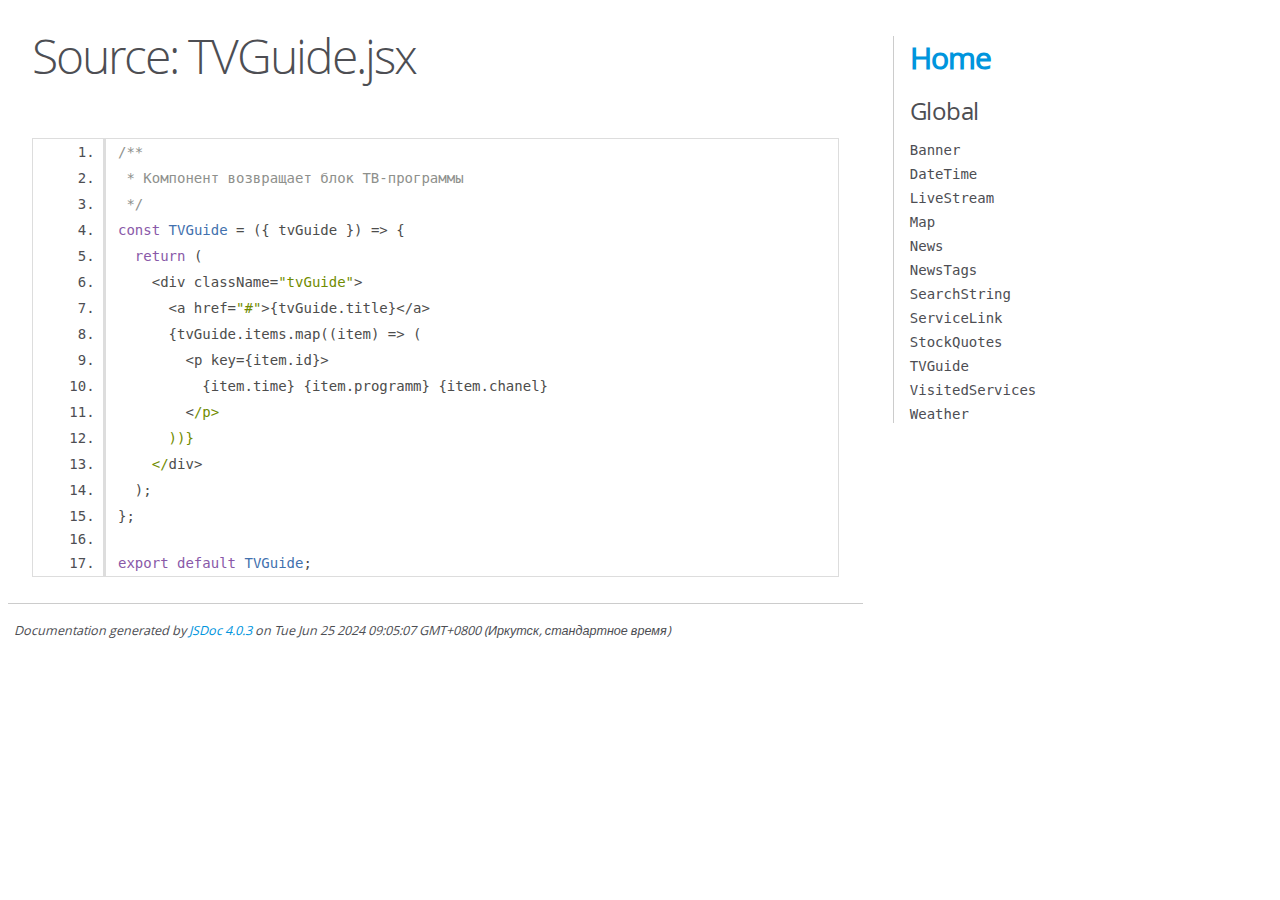
<file: vite/out/TVGuide.jsx.html>
<!DOCTYPE html>
<html lang="en">
<head>
    <meta charset="utf-8">
    <title>JSDoc: Source: TVGuide.jsx</title>

    <script src="scripts/prettify/prettify.js"> </script>
    <script src="scripts/prettify/lang-css.js"> </script>
    <!--[if lt IE 9]>
      <script src="//html5shiv.googlecode.com/svn/trunk/html5.js"></script>
    <![endif]-->
    <link type="text/css" rel="stylesheet" href="styles/prettify-tomorrow.css">
    <link type="text/css" rel="stylesheet" href="styles/jsdoc-default.css">
</head>

<body>

<div id="main">

    <h1 class="page-title">Source: TVGuide.jsx</h1>

    



    
    <section>
        <article>
            <pre class="prettyprint source linenums"><code>/**
 * Компонент возвращает блок ТВ-программы
 */
const TVGuide = ({ tvGuide }) => {
  return (
    &lt;div className="tvGuide">
      &lt;a href="#">{tvGuide.title}&lt;/a>
      {tvGuide.items.map((item) => (
        &lt;p key={item.id}>
          {item.time} {item.programm} {item.chanel}
        &lt;/p>
      ))}
    &lt;/div>
  );
};

export default TVGuide;
</code></pre>
        </article>
    </section>




</div>

<nav>
    <h2><a href="index.html">Home</a></h2><h3>Global</h3><ul><li><a href="global.html#Banner">Banner</a></li><li><a href="global.html#DateTime">DateTime</a></li><li><a href="global.html#LiveStream">LiveStream</a></li><li><a href="global.html#Map">Map</a></li><li><a href="global.html#News">News</a></li><li><a href="global.html#NewsTags">NewsTags</a></li><li><a href="global.html#SearchString">SearchString</a></li><li><a href="global.html#ServiceLink">ServiceLink</a></li><li><a href="global.html#StockQuotes">StockQuotes</a></li><li><a href="global.html#TVGuide">TVGuide</a></li><li><a href="global.html#VisitedServices">VisitedServices</a></li><li><a href="global.html#Weather">Weather</a></li></ul>
</nav>

<br class="clear">

<footer>
    Documentation generated by <a href="https://github.com/jsdoc/jsdoc">JSDoc 4.0.3</a> on Tue Jun 25 2024 09:05:07 GMT+0800 (Иркутск, стандартное время)
</footer>

<script> prettyPrint(); </script>
<script src="scripts/linenumber.js"> </script>
</body>
</html>
</file>
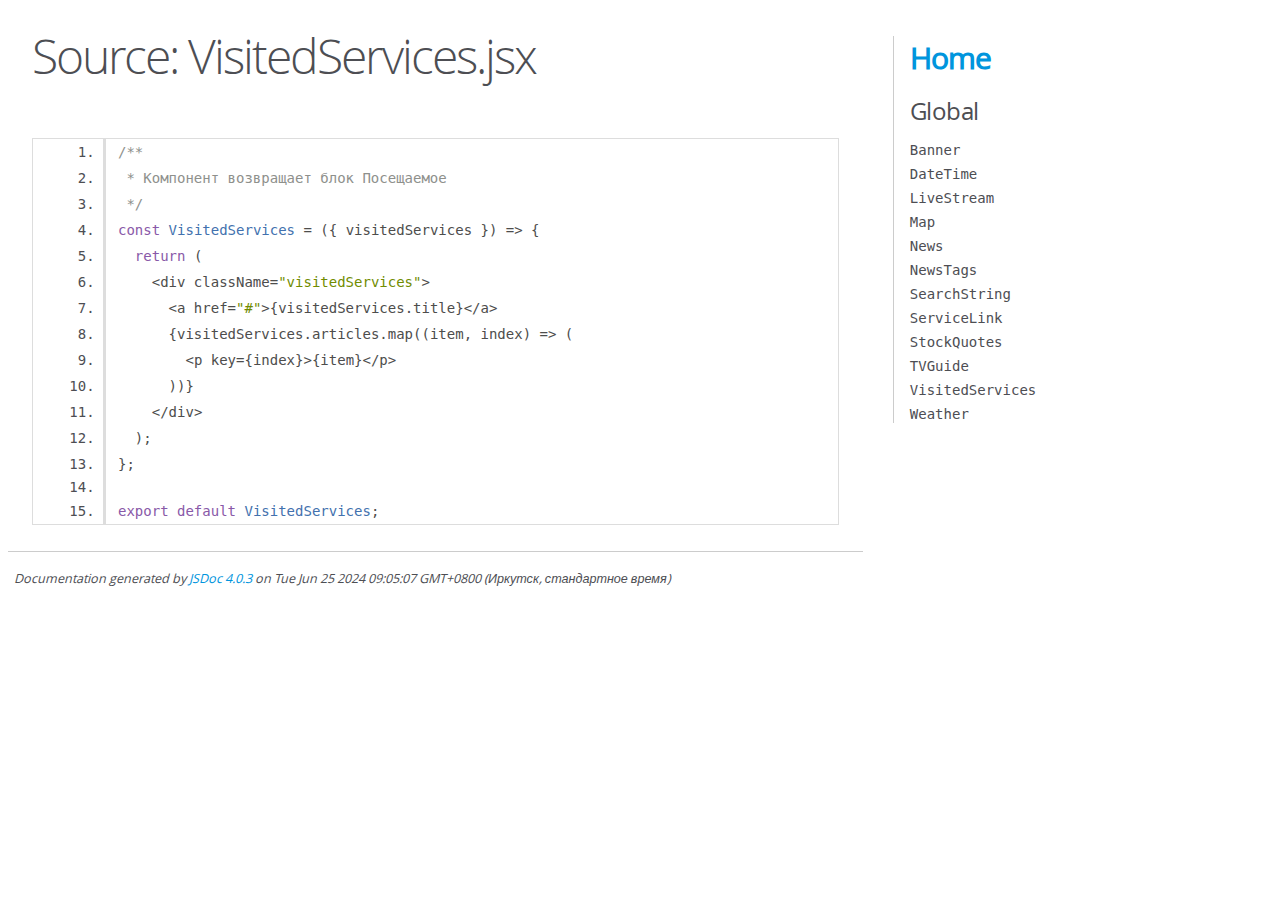
<file: vite/out/VisitedServices.jsx.html>
<!DOCTYPE html>
<html lang="en">
<head>
    <meta charset="utf-8">
    <title>JSDoc: Source: VisitedServices.jsx</title>

    <script src="scripts/prettify/prettify.js"> </script>
    <script src="scripts/prettify/lang-css.js"> </script>
    <!--[if lt IE 9]>
      <script src="//html5shiv.googlecode.com/svn/trunk/html5.js"></script>
    <![endif]-->
    <link type="text/css" rel="stylesheet" href="styles/prettify-tomorrow.css">
    <link type="text/css" rel="stylesheet" href="styles/jsdoc-default.css">
</head>

<body>

<div id="main">

    <h1 class="page-title">Source: VisitedServices.jsx</h1>

    



    
    <section>
        <article>
            <pre class="prettyprint source linenums"><code>/**
 * Компонент возвращает блок Посещаемое
 */
const VisitedServices = ({ visitedServices }) => {
  return (
    &lt;div className="visitedServices">
      &lt;a href="#">{visitedServices.title}&lt;/a>
      {visitedServices.articles.map((item, index) => (
        &lt;p key={index}>{item}&lt;/p>
      ))}
    &lt;/div>
  );
};

export default VisitedServices;
</code></pre>
        </article>
    </section>




</div>

<nav>
    <h2><a href="index.html">Home</a></h2><h3>Global</h3><ul><li><a href="global.html#Banner">Banner</a></li><li><a href="global.html#DateTime">DateTime</a></li><li><a href="global.html#LiveStream">LiveStream</a></li><li><a href="global.html#Map">Map</a></li><li><a href="global.html#News">News</a></li><li><a href="global.html#NewsTags">NewsTags</a></li><li><a href="global.html#SearchString">SearchString</a></li><li><a href="global.html#ServiceLink">ServiceLink</a></li><li><a href="global.html#StockQuotes">StockQuotes</a></li><li><a href="global.html#TVGuide">TVGuide</a></li><li><a href="global.html#VisitedServices">VisitedServices</a></li><li><a href="global.html#Weather">Weather</a></li></ul>
</nav>

<br class="clear">

<footer>
    Documentation generated by <a href="https://github.com/jsdoc/jsdoc">JSDoc 4.0.3</a> on Tue Jun 25 2024 09:05:07 GMT+0800 (Иркутск, стандартное время)
</footer>

<script> prettyPrint(); </script>
<script src="scripts/linenumber.js"> </script>
</body>
</html>
</file>
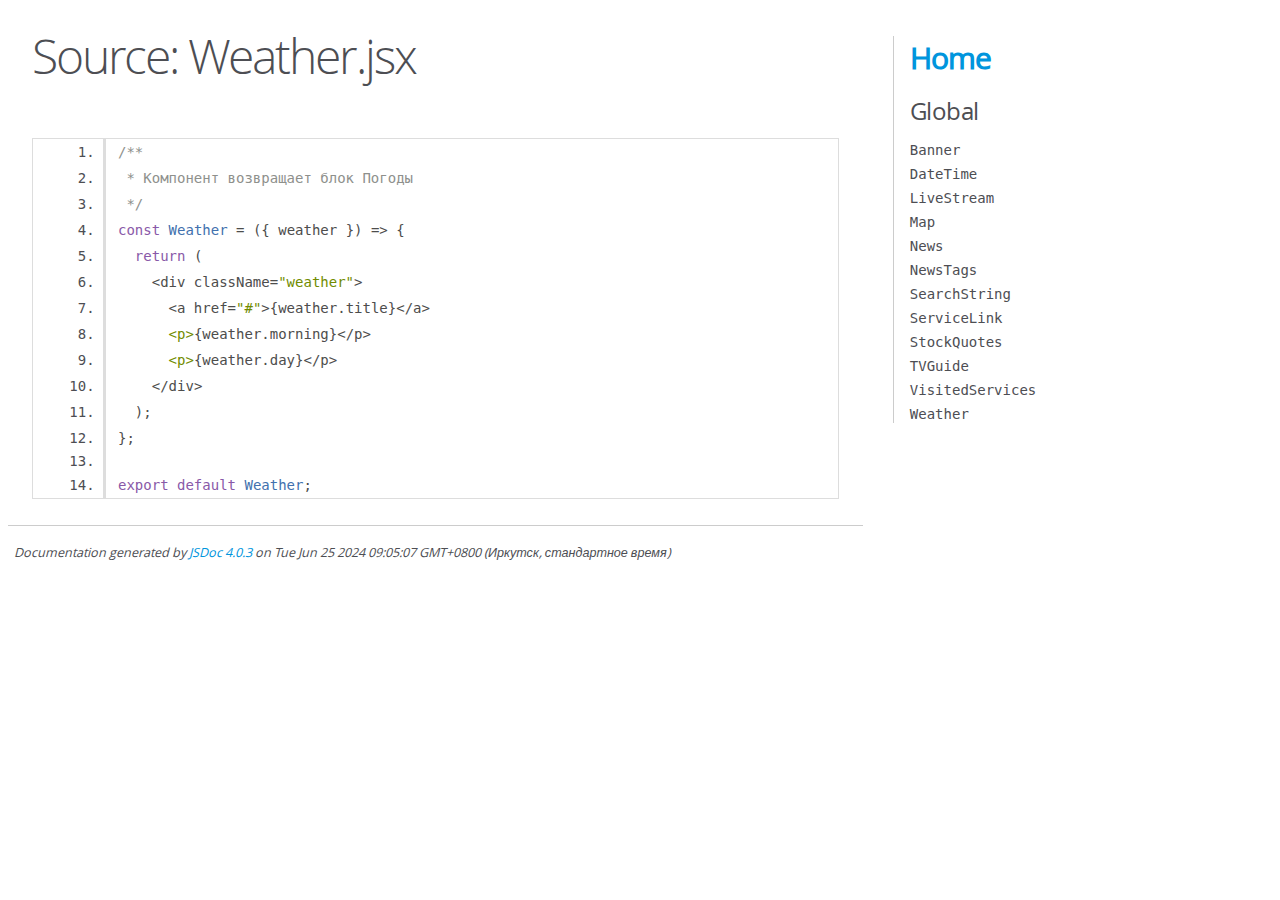
<file: vite/out/Weather.jsx.html>
<!DOCTYPE html>
<html lang="en">
<head>
    <meta charset="utf-8">
    <title>JSDoc: Source: Weather.jsx</title>

    <script src="scripts/prettify/prettify.js"> </script>
    <script src="scripts/prettify/lang-css.js"> </script>
    <!--[if lt IE 9]>
      <script src="//html5shiv.googlecode.com/svn/trunk/html5.js"></script>
    <![endif]-->
    <link type="text/css" rel="stylesheet" href="styles/prettify-tomorrow.css">
    <link type="text/css" rel="stylesheet" href="styles/jsdoc-default.css">
</head>

<body>

<div id="main">

    <h1 class="page-title">Source: Weather.jsx</h1>

    



    
    <section>
        <article>
            <pre class="prettyprint source linenums"><code>/**
 * Компонент возвращает блок Погоды
 */
const Weather = ({ weather }) => {
  return (
    &lt;div className="weather">
      &lt;a href="#">{weather.title}&lt;/a>
      &lt;p>{weather.morning}&lt;/p>
      &lt;p>{weather.day}&lt;/p>
    &lt;/div>
  );
};

export default Weather;
</code></pre>
        </article>
    </section>




</div>

<nav>
    <h2><a href="index.html">Home</a></h2><h3>Global</h3><ul><li><a href="global.html#Banner">Banner</a></li><li><a href="global.html#DateTime">DateTime</a></li><li><a href="global.html#LiveStream">LiveStream</a></li><li><a href="global.html#Map">Map</a></li><li><a href="global.html#News">News</a></li><li><a href="global.html#NewsTags">NewsTags</a></li><li><a href="global.html#SearchString">SearchString</a></li><li><a href="global.html#ServiceLink">ServiceLink</a></li><li><a href="global.html#StockQuotes">StockQuotes</a></li><li><a href="global.html#TVGuide">TVGuide</a></li><li><a href="global.html#VisitedServices">VisitedServices</a></li><li><a href="global.html#Weather">Weather</a></li></ul>
</nav>

<br class="clear">

<footer>
    Documentation generated by <a href="https://github.com/jsdoc/jsdoc">JSDoc 4.0.3</a> on Tue Jun 25 2024 09:05:07 GMT+0800 (Иркутск, стандартное время)
</footer>

<script> prettyPrint(); </script>
<script src="scripts/linenumber.js"> </script>
</body>
</html>
</file>
<file: vite/out/styles/prettify-tomorrow.css>
/* Tomorrow Theme */
/* Original theme - https://github.com/chriskempson/tomorrow-theme */
/* Pretty printing styles. Used with prettify.js. */
/* SPAN elements with the classes below are added by prettyprint. */
/* plain text */
.pln {
  color: #4d4d4c; }

@media screen {
  /* string content */
  .str {
    color: #718c00; }

  /* a keyword */
  .kwd {
    color: #8959a8; }

  /* a comment */
  .com {
    color: #8e908c; }

  /* a type name */
  .typ {
    color: #4271ae; }

  /* a literal value */
  .lit {
    color: #f5871f; }

  /* punctuation */
  .pun {
    color: #4d4d4c; }

  /* lisp open bracket */
  .opn {
    color: #4d4d4c; }

  /* lisp close bracket */
  .clo {
    color: #4d4d4c; }

  /* a markup tag name */
  .tag {
    color: #c82829; }

  /* a markup attribute name */
  .atn {
    color: #f5871f; }

  /* a markup attribute value */
  .atv {
    color: #3e999f; }

  /* a declaration */
  .dec {
    color: #f5871f; }

  /* a variable name */
  .var {
    color: #c82829; }

  /* a function name */
  .fun {
    color: #4271ae; } }
/* Use higher contrast and text-weight for printable form. */
@media print, projection {
  .str {
    color: #060; }

  .kwd {
    color: #006;
    font-weight: bold; }

  .com {
    color: #600;
    font-style: italic; }

  .typ {
    color: #404;
    font-weight: bold; }

  .lit {
    color: #044; }

  .pun, .opn, .clo {
    color: #440; }

  .tag {
    color: #006;
    font-weight: bold; }

  .atn {
    color: #404; }

  .atv {
    color: #060; } }
/* Style */
/*
pre.prettyprint {
  background: white;
  font-family: Consolas, Monaco, 'Andale Mono', monospace;
  font-size: 12px;
  line-height: 1.5;
  border: 1px solid #ccc;
  padding: 10px; }
*/

/* Specify class=linenums on a pre to get line numbering */
ol.linenums {
  margin-top: 0;
  margin-bottom: 0; }

/* IE indents via margin-left */
li.L0,
li.L1,
li.L2,
li.L3,
li.L4,
li.L5,
li.L6,
li.L7,
li.L8,
li.L9 {
  /* */ }

/* Alternate shading for lines */
li.L1,
li.L3,
li.L5,
li.L7,
li.L9 {
  /* */ }
</file>
<file: vite/out/styles/jsdoc-default.css>
@font-face {
    font-family: 'Open Sans';
    font-weight: normal;
    font-style: normal;
    src: url('../fonts/OpenSans-Regular-webfont.eot');
    src:
        local('Open Sans'),
        local('OpenSans'),
        url('../fonts/OpenSans-Regular-webfont.eot?#iefix') format('embedded-opentype'),
        url('../fonts/OpenSans-Regular-webfont.woff') format('woff'),
        url('../fonts/OpenSans-Regular-webfont.svg#open_sansregular') format('svg');
}

@font-face {
    font-family: 'Open Sans Light';
    font-weight: normal;
    font-style: normal;
    src: url('../fonts/OpenSans-Light-webfont.eot');
    src:
        local('Open Sans Light'),
        local('OpenSans Light'),
        url('../fonts/OpenSans-Light-webfont.eot?#iefix') format('embedded-opentype'),
        url('../fonts/OpenSans-Light-webfont.woff') format('woff'),
        url('../fonts/OpenSans-Light-webfont.svg#open_sanslight') format('svg');
}

html
{
    overflow: auto;
    background-color: #fff;
    font-size: 14px;
}

body
{
    font-family: 'Open Sans', sans-serif;
    line-height: 1.5;
    color: #4d4e53;
    background-color: white;
}

a, a:visited, a:active {
    color: #0095dd;
    text-decoration: none;
}

a:hover {
    text-decoration: underline;
}

header
{
    display: block;
    padding: 0px 4px;
}

tt, code, kbd, samp {
    font-family: Consolas, Monaco, 'Andale Mono', monospace;
}

.class-description {
    font-size: 130%;
    line-height: 140%;
    margin-bottom: 1em;
    margin-top: 1em;
}

.class-description:empty {
    margin: 0;
}

#main {
    float: left;
    width: 70%;
}

article dl {
    margin-bottom: 40px;
}

article img {
  max-width: 100%;
}

section
{
    display: block;
    background-color: #fff;
    padding: 12px 24px;
    border-bottom: 1px solid #ccc;
    margin-right: 30px;
}

.variation {
    display: none;
}

.signature-attributes {
    font-size: 60%;
    color: #aaa;
    font-style: italic;
    font-weight: lighter;
}

nav
{
    display: block;
    float: right;
    margin-top: 28px;
    width: 30%;
    box-sizing: border-box;
    border-left: 1px solid #ccc;
    padding-left: 16px;
}

nav ul {
    font-family: 'Lucida Grande', 'Lucida Sans Unicode', arial, sans-serif;
    font-size: 100%;
    line-height: 17px;
    padding: 0;
    margin: 0;
    list-style-type: none;
}

nav ul a, nav ul a:visited, nav ul a:active {
    font-family: Consolas, Monaco, 'Andale Mono', monospace;
    line-height: 18px;
    color: #4D4E53;
}

nav h3 {
    margin-top: 12px;
}

nav li {
    margin-top: 6px;
}

footer {
    display: block;
    padding: 6px;
    margin-top: 12px;
    font-style: italic;
    font-size: 90%;
}

h1, h2, h3, h4 {
    font-weight: 200;
    margin: 0;
}

h1
{
    font-family: 'Open Sans Light', sans-serif;
    font-size: 48px;
    letter-spacing: -2px;
    margin: 12px 24px 20px;
}

h2, h3.subsection-title
{
    font-size: 30px;
    font-weight: 700;
    letter-spacing: -1px;
    margin-bottom: 12px;
}

h3
{
    font-size: 24px;
    letter-spacing: -0.5px;
    margin-bottom: 12px;
}

h4
{
    font-size: 18px;
    letter-spacing: -0.33px;
    margin-bottom: 12px;
    color: #4d4e53;
}

h5, .container-overview .subsection-title
{
    font-size: 120%;
    font-weight: bold;
    letter-spacing: -0.01em;
    margin: 8px 0 3px 0;
}

h6
{
    font-size: 100%;
    letter-spacing: -0.01em;
    margin: 6px 0 3px 0;
    font-style: italic;
}

table
{
    border-spacing: 0;
    border: 0;
    border-collapse: collapse;
}

td, th
{
    border: 1px solid #ddd;
    margin: 0px;
    text-align: left;
    vertical-align: top;
    padding: 4px 6px;
    display: table-cell;
}

thead tr
{
    background-color: #ddd;
    font-weight: bold;
}

th { border-right: 1px solid #aaa; }
tr > th:last-child { border-right: 1px solid #ddd; }

.ancestors, .attribs { color: #999; }
.ancestors a, .attribs a
{
    color: #999 !important;
    text-decoration: none;
}

.clear
{
    clear: both;
}

.important
{
    font-weight: bold;
    color: #950B02;
}

.yes-def {
    text-indent: -1000px;
}

.type-signature {
    color: #aaa;
}

.name, .signature {
    font-family: Consolas, Monaco, 'Andale Mono', monospace;
}

.details { margin-top: 14px; border-left: 2px solid #DDD; }
.details dt { width: 120px; float: left; padding-left: 10px;  padding-top: 6px; }
.details dd { margin-left: 70px; }
.details ul { margin: 0; }
.details ul { list-style-type: none; }
.details li { margin-left: 30px; padding-top: 6px; }
.details pre.prettyprint { margin: 0 }
.details .object-value { padding-top: 0; }

.description {
    margin-bottom: 1em;
    margin-top: 1em;
}

.code-caption
{
    font-style: italic;
    font-size: 107%;
    margin: 0;
}

.source
{
    border: 1px solid #ddd;
    width: 80%;
    overflow: auto;
}

.prettyprint.source {
    width: inherit;
}

.source code
{
    font-size: 100%;
    line-height: 18px;
    display: block;
    padding: 4px 12px;
    margin: 0;
    background-color: #fff;
    color: #4D4E53;
}

.prettyprint code span.line
{
  display: inline-block;
}

.prettyprint.linenums
{
  padding-left: 70px;
  -webkit-user-select: none;
  -moz-user-select: none;
  -ms-user-select: none;
  user-select: none;
}

.prettyprint.linenums ol
{
  padding-left: 0;
}

.prettyprint.linenums li
{
  border-left: 3px #ddd solid;
}

.prettyprint.linenums li.selected,
.prettyprint.linenums li.selected *
{
  background-color: lightyellow;
}

.prettyprint.linenums li *
{
  -webkit-user-select: text;
  -moz-user-select: text;
  -ms-user-select: text;
  user-select: text;
}

.params .name, .props .name, .name code {
    color: #4D4E53;
    font-family: Consolas, Monaco, 'Andale Mono', monospace;
    font-size: 100%;
}

.params td.description > p:first-child,
.props td.description > p:first-child
{
    margin-top: 0;
    padding-top: 0;
}

.params td.description > p:last-child,
.props td.description > p:last-child
{
    margin-bottom: 0;
    padding-bottom: 0;
}

.disabled {
    color: #454545;
}
</file>
